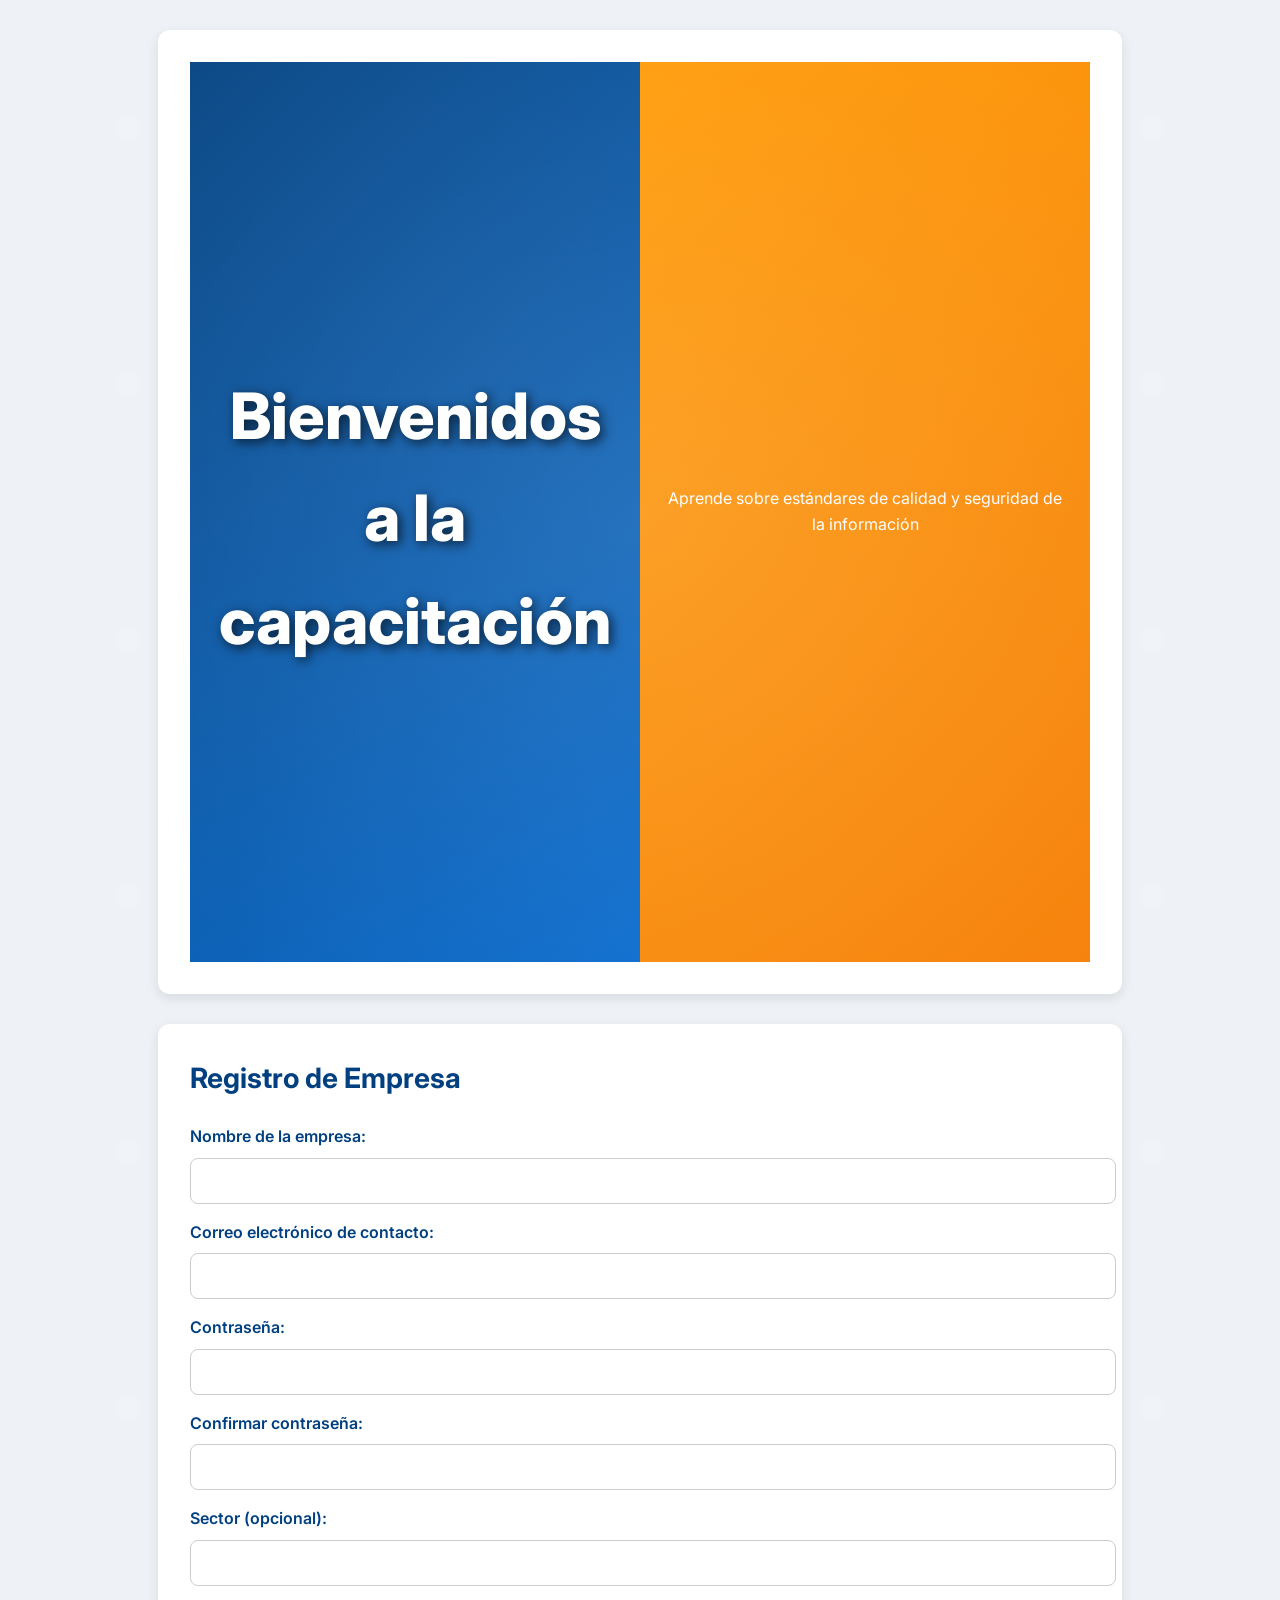
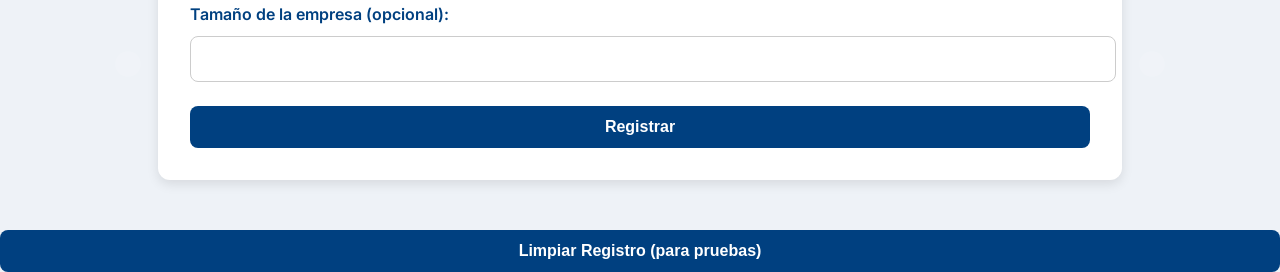
<file: index.html>
<!DOCTYPE html>
<html lang="es">
<head>
    <meta charset="UTF-8">
    <meta name="viewport" content="width=device-width, initial-scale=1.0">
    <title>Página de Inicio - Capacitación ISO 9001</title>
    <link rel="stylesheet" href="styles.css">
</head>
<body>
    <section id="welcome-page">
        <div class="welcome-left">
            <h1>Bienvenidos a la capacitación</h1>
        </div>
        <div class="welcome-right">
            <p>Aprende sobre estándares de calidad y seguridad de la información</p>
        </div>
    </section>

    <section id="registro-empresa">
        <h2>Registro de Empresa</h2>
        <form id="formRegistro">
            <label>Nombre de la empresa:</label>
            <input type="text" id="nombre" required>
            <label>Correo electrónico de contacto:</label>
            <input type="email" id="correo" required>
            <label>Contraseña:</label>
            <input type="password" id="password" required>
            <label>Confirmar contraseña:</label>
            <input type="password" id="confirmPassword" required>
            <label>Sector (opcional):</label>
            <input type="text" id="empresa">
            <label>Tamaño de la empresa (opcional):</label>
            <input type="text" id="rol">
            <button type="submit">Registrar</button>
        </form>

        <div id="registroExitoso" class="seccion-oculta" style="margin-top:15px;">
            <h3>✅ Registro exitoso</h3>
            <p>Bienvenido <span id="usuarioGuardado"></span>. Selecciona el curso:</p>
            <button onclick="iniciarCapacitacion()">ISO 9001</button>
            <button onclick="iniciarISO27001()">ISO 27001</button>
        </div>
    </section>

    <script>
        document.addEventListener('DOMContentLoaded', function() {
            const registro = JSON.parse(localStorage.getItem('registroUsuario'));
            if (registro) {
                document.getElementById("registro-empresa").style.display = "none";
                // Assuming course is not here, perhaps redirect or show message
                alert('Ya estás registrado. Ve a 9001.html para el curso.');
            }
        });

        document.getElementById('formRegistro').addEventListener('submit', function(e) {
            e.preventDefault();
            const nombre = document.getElementById('nombre').value;
            const correo = document.getElementById('correo').value;
            const password = document.getElementById('password').value;
            const confirmPassword = document.getElementById('confirmPassword').value;
            const empresa = document.getElementById('empresa').value;
            const rol = document.getElementById('rol').value;

            if (password !== confirmPassword) {
                alert('Las contraseñas no coinciden.');
                return;
            }

            const registroUsuario = {
                nombre: nombre,
                correo: correo,
                empresa: empresa,
                rol: rol
            };

            localStorage.setItem('registroUsuario', JSON.stringify(registroUsuario));
            document.getElementById('usuarioGuardado').textContent = nombre;
            document.getElementById('formRegistro').style.display = 'none';
            document.getElementById('registroExitoso').style.display = 'block';
        });

        function iniciarCapacitacion() {
            window.location.href = '9001.html';
        }

        function iniciarISO27001() {
            window.location.href = '27001.html';
        }

        function limpiarRegistro() {
            localStorage.removeItem('registroUsuario');
            location.reload();
        }
    </script>

    <button onclick="limpiarRegistro()" style="margin-top:20px;">Limpiar Registro (para pruebas)</button>
</body>
</html>
</file>
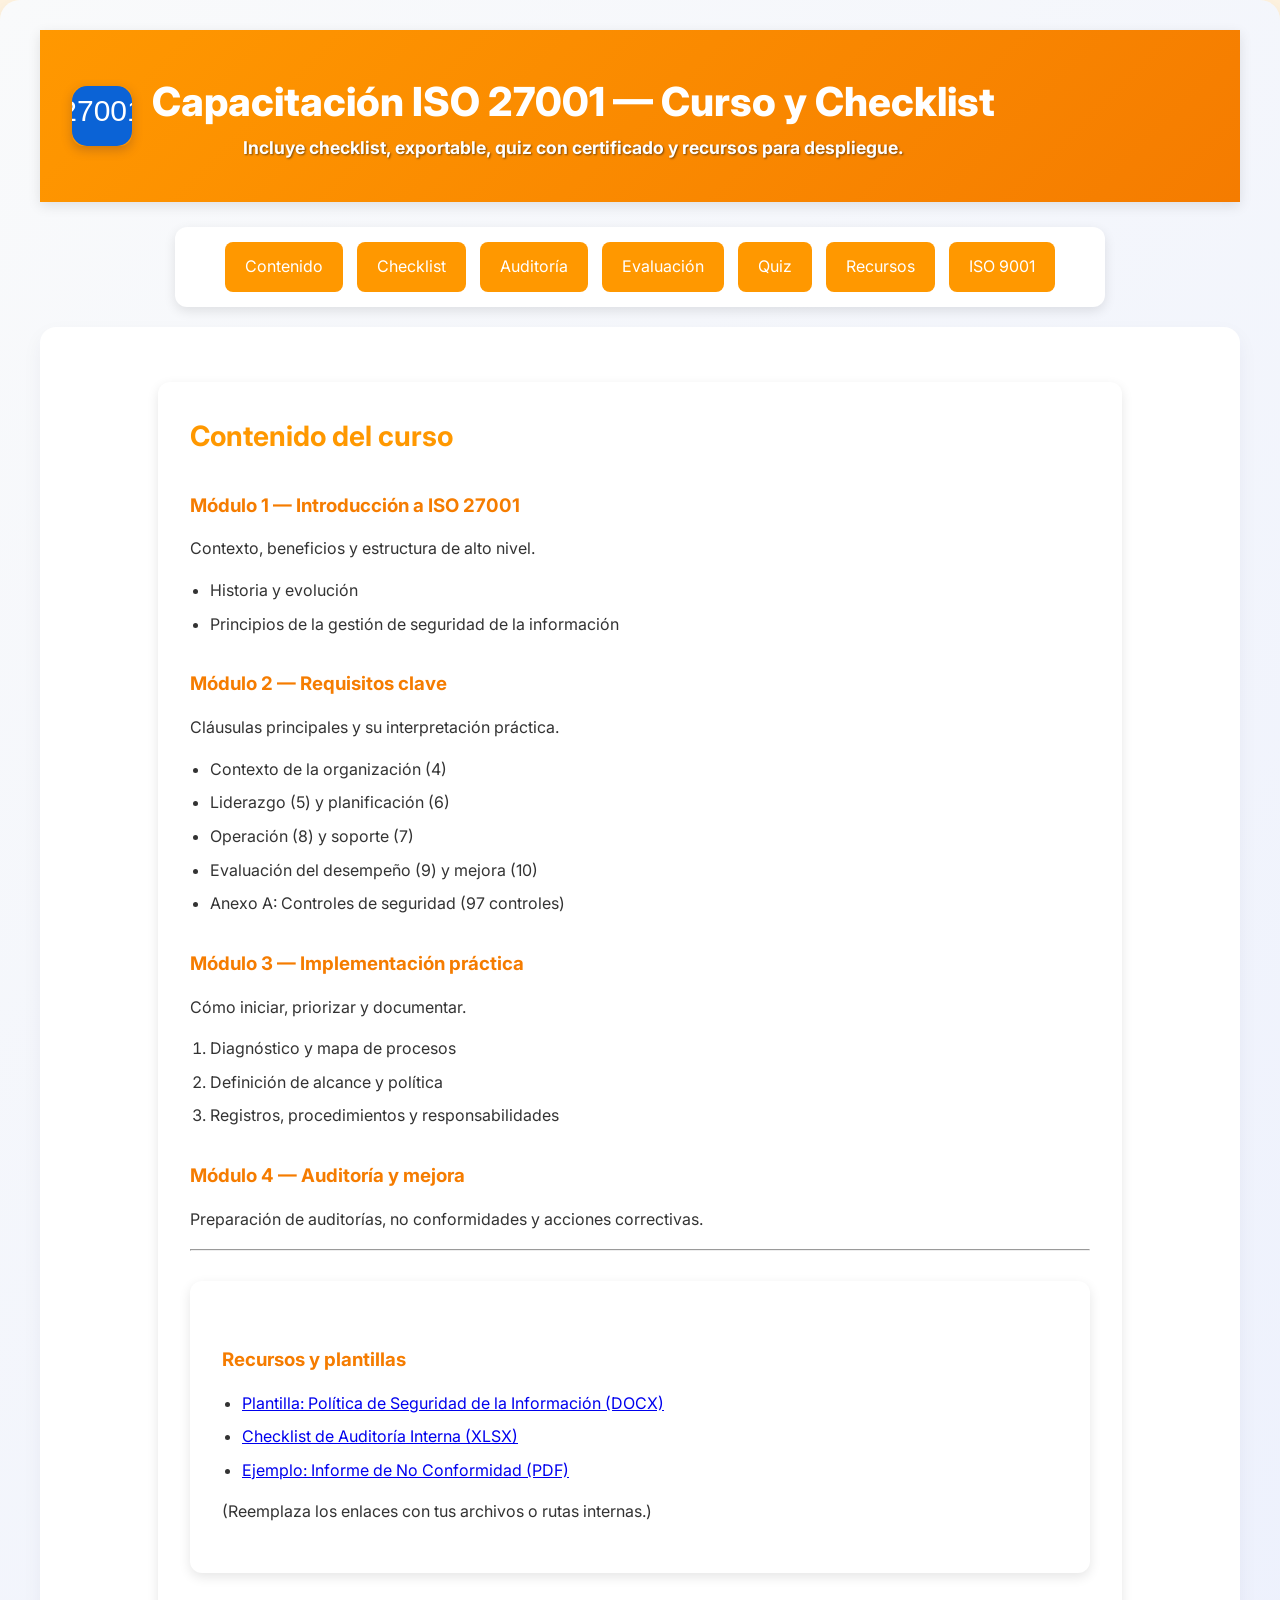
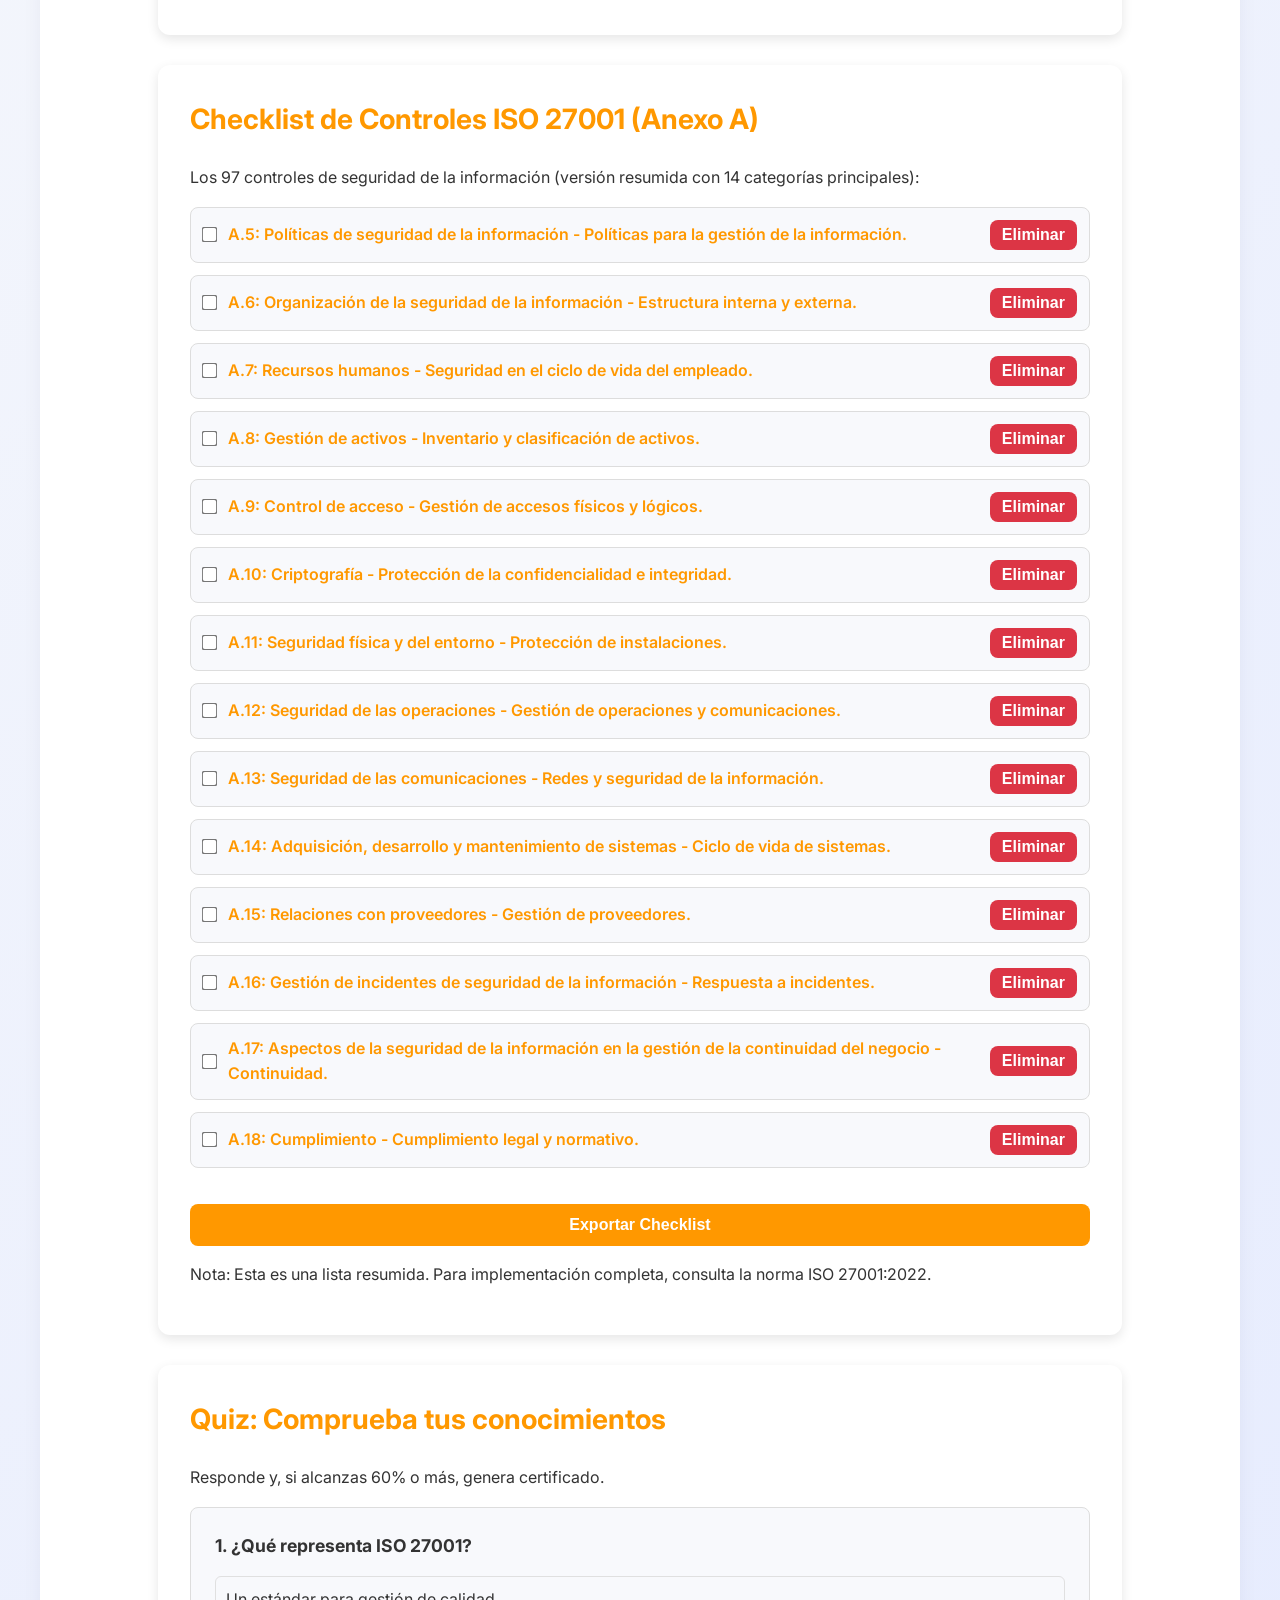
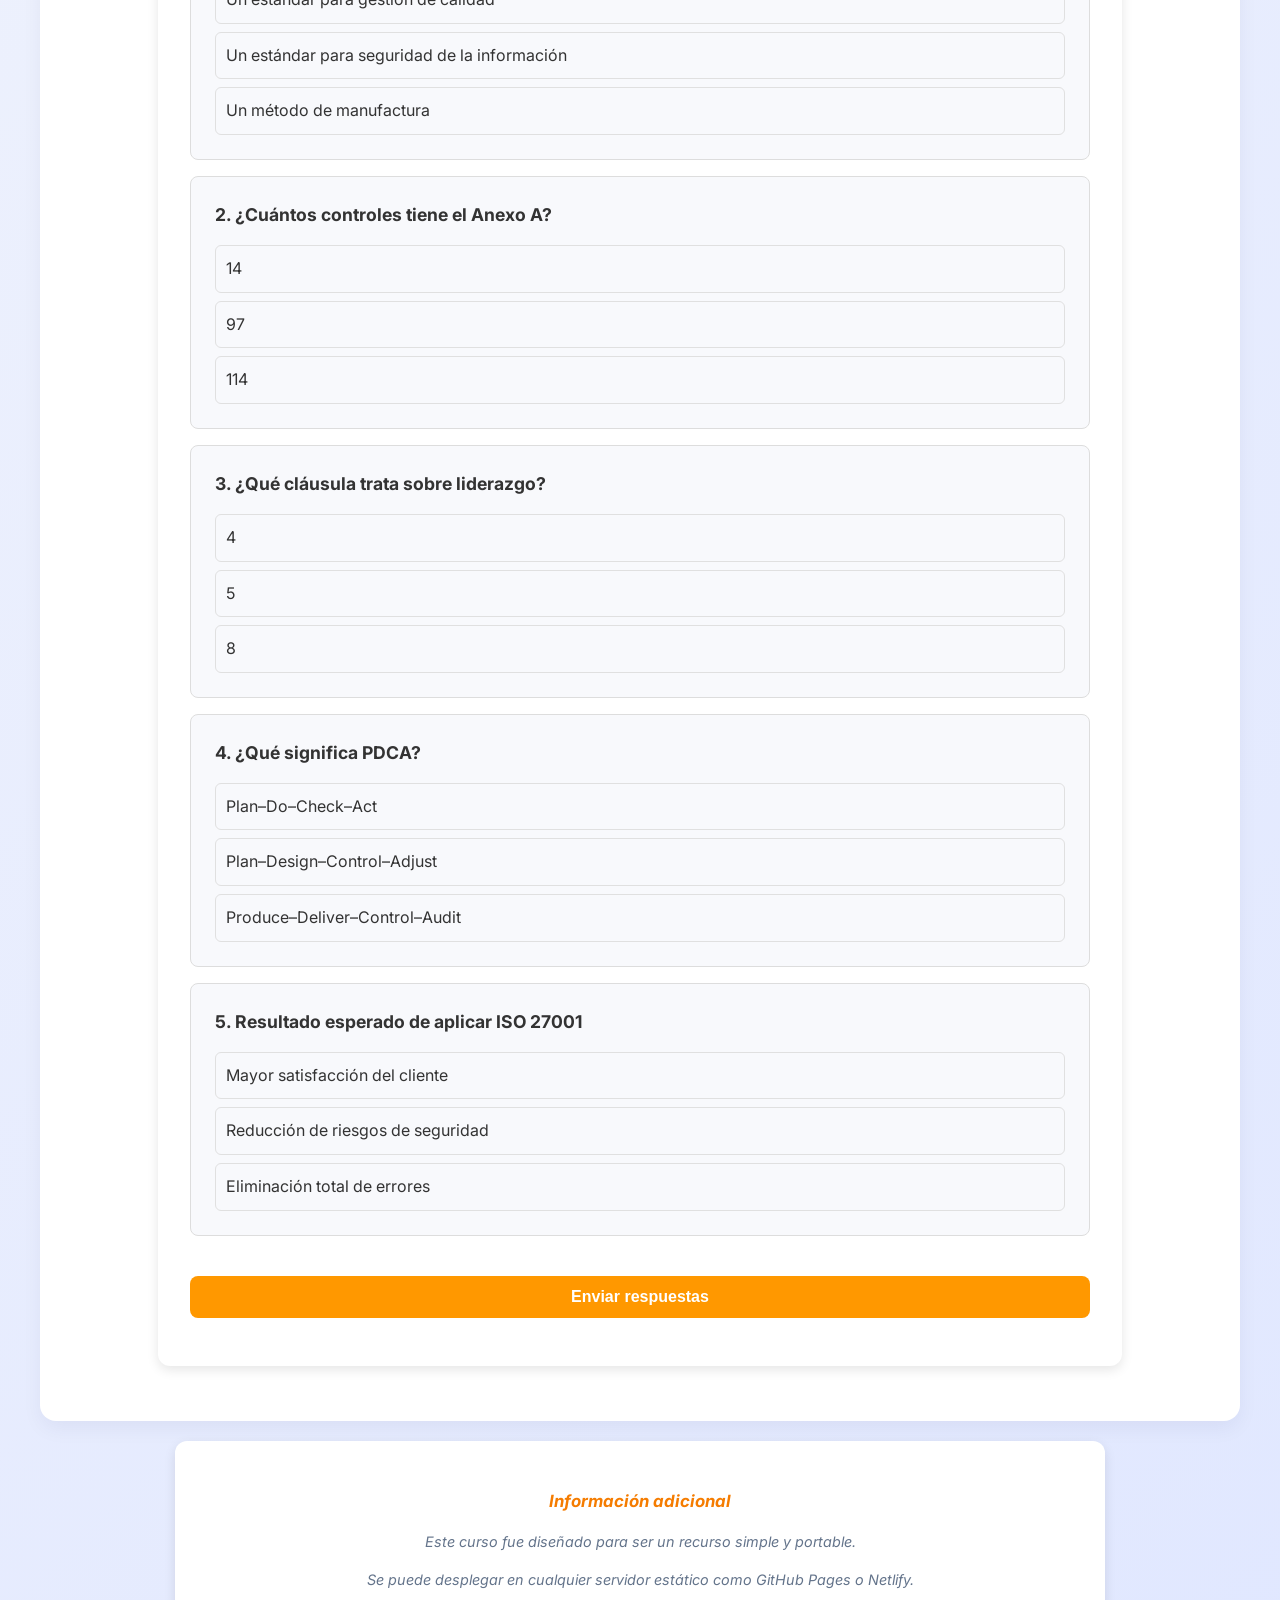
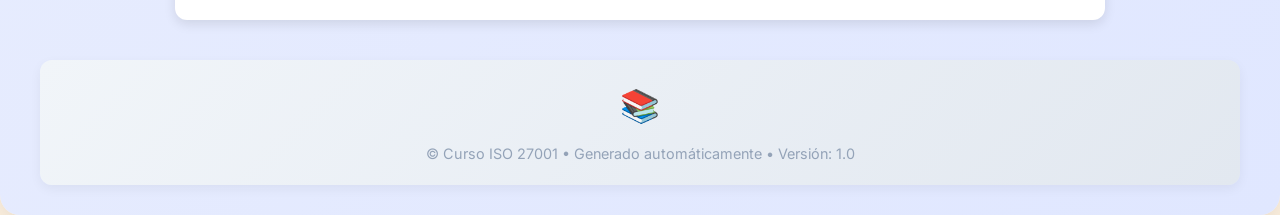
<file: 27001.html>
<!DOCTYPE html>
<html lang="es">
<head>
    <meta charset="UTF-8">
    <meta name="viewport" content="width=device-width,initial-scale=1">
    <title>Capacitación ISO 27001 — Curso y Checklist</title>
    <meta name="description" content="Curso interactivo ISO 27001 con checklist, quiz y recursos para despliegue."/>
    <link rel="stylesheet" href="styles.css">
</head>
<body class="iso27001">

    <div id="cursoCapacitacion">
        <header>
            <img src="data:image/svg+xml,%3Csvg xmlns='http://www.w3.org/2000/svg' width='52' height='52' viewBox='0 0 24 24'%3E%3Crect width='24' height='24' rx='6' fill='%230b63d6'/%3E%3Ctext x='50%25' y='58%25' font-size='12' font-family='Arial' text-anchor='middle' fill='white'%3E27001%3C/text%3E%3C/svg%3E" alt="logo">
            <div>
                <h1>Capacitación ISO 27001 — Curso y Checklist</h1>
                <p>Incluye checklist, exportable, quiz con certificado y recursos para despliegue.</p>
            </div>
        </header>

        <nav style="text-align:center; padding:15px; background:#fff; border-radius:12px; margin:20px auto; max-width:900px; box-shadow:var(--shadow)">
            <a href="#contenido" class="nav-button">Contenido</a>
            <a href="#checklist" class="nav-button">Checklist</a>
            <a href="auditoria.html" class="nav-button">Auditoría</a>
            <a href="evaluacion-auditoria.html" class="nav-button">Evaluación</a>
            <a href="#quiz" class="nav-button">Quiz</a>
            <a href="#recursos" class="nav-button">Recursos</a>
            <a href="9001.html" class="nav-button">ISO 9001</a>
        </nav>

        <main>
            <section id="contenido">
                <h2>Contenido del curso</h2>
                <div id="mod-1">
                    <h3>Módulo 1 — Introducción a ISO 27001</h3>
                    <p>Contexto, beneficios y estructura de alto nivel.</p>
                    <ul>
                        <li>Historia y evolución</li>
                        <li>Principios de la gestión de seguridad de la información</li>
                    </ul>
                </div>
                <div id="mod-2">
                    <h3>Módulo 2 — Requisitos clave</h3>
                    <p>Cláusulas principales y su interpretación práctica.</p>
                    <ul>
                        <li>Contexto de la organización (4)</li>
                        <li>Liderazgo (5) y planificación (6)</li>
                        <li>Operación (8) y soporte (7)</li>
                        <li>Evaluación del desempeño (9) y mejora (10)</li>
                        <li>Anexo A: Controles de seguridad (97 controles)</li>
                    </ul>
                </div>
                <div id="mod-3">
                    <h3>Módulo 3 — Implementación práctica</h3>
                    <p>Cómo iniciar, priorizar y documentar.</p>
                    <ol>
                        <li>Diagnóstico y mapa de procesos</li>
                        <li>Definición de alcance y política</li>
                        <li>Registros, procedimientos y responsabilidades</li>
                    </ol>
                </div>
                <div id="mod-4">
                    <h3>Módulo 4 — Auditoría y mejora</h3>
                    <p>Preparación de auditorías, no conformidades y acciones correctivas.</p>
                </div>
                <hr>
                <section id="recursos">
                    <h3>Recursos y plantillas</h3>
                    <ul>
                        <li><a href="#">Plantilla: Política de Seguridad de la Información (DOCX)</a></li>
                        <li><a href="#">Checklist de Auditoría Interna (XLSX)</a></li>
                        <li><a href="#">Ejemplo: Informe de No Conformidad (PDF)</a></li>
                    </ul>
                    <p>(Reemplaza los enlaces con tus archivos o rutas internas.)</p>
                </section>
            </section>

            <section id="checklist">
                <h2>Checklist de Controles ISO 27001 (Anexo A)</h2>
                <p>Los 97 controles de seguridad de la información (versión resumida con 14 categorías principales):</p>
                <div id="checklist-items">
                    <!-- Checklist items will be rendered here -->
                </div>
                <button onclick="exportChecklist()">Exportar Checklist</button>
                <p>Nota: Esta es una lista resumida. Para implementación completa, consulta la norma ISO 27001:2022.</p>
            </section>

            <section id="quiz">
                <h2>Quiz: Comprueba tus conocimientos</h2>
                <p>Responde y, si alcanzas 60% o más, genera certificado.</p>
                <div id="quiz-area">
                </div>
                <div>
                    <button onclick="submitQuiz()">Enviar respuestas</button>
                    <div id="quiz-result"></div>
                </div>
                <div id="certificate" class="seccion-oculta">
                    <div>
                        <h3>Certificado de participación</h3>
                        <p id="cert-name">Nombre: —</p>
                        <p id="cert-score">Puntaje: —</p>
                        <p>Imprime o guarda esta sección como PDF.</p>
                        <div><button onclick="window.print()">Imprimir / Guardar PDF</button></div>
                    </div>
                </div>
            </section>
        </main>

        <aside style="text-align:center; padding:15px; background:#fff; border-radius:12px; margin:20px auto; max-width:900px; box-shadow:var(--shadow)">
            <h3>Información adicional</h3>
            <p>Este curso fue diseñado para ser un recurso simple y portable.</p>
            <p>Se puede desplegar en cualquier servidor estático como GitHub Pages o Netlify.</p>
        </aside>

        <footer>
            © Curso ISO 27001 • Generado automáticamente • Versión: 1.0
        </footer>
    </div>

    <script>
        // Funciones del quiz
        document.addEventListener('DOMContentLoaded', ()=>{
            renderQuiz();
        });

        const QUIZ = [
            {q:'¿Qué representa ISO 27001?', opts:['Un estándar para gestión de calidad','Un estándar para seguridad de la información','Un método de manufactura'], a:1},
            {q:'¿Cuántos controles tiene el Anexo A?', opts:['14','97','114'], a:1},
            {q:'¿Qué cláusula trata sobre liderazgo?', opts:['4','5','8'], a:1},
            {q:'¿Qué significa PDCA?', opts:['Plan–Do–Check–Act','Plan–Design–Control–Adjust','Produce–Deliver–Control–Audit'], a:0},
            {q:'Resultado esperado de aplicar ISO 27001', opts:['Mayor satisfacción del cliente','Reducción de riesgos de seguridad','Eliminación total de errores'], a:1}
        ];
        function renderQuiz(){
            const area = document.getElementById('quiz-area'); area.innerHTML='';
            QUIZ.forEach((item,i)=>{
                const qdiv = document.createElement('div'); qdiv.classList.add('quiz-question'); qdiv.dataset.index=i;
                const strong = document.createElement('strong'); strong.textContent=(i+1)+'. '+item.q; qdiv.appendChild(strong);
                item.opts.forEach((opt,j)=>{
                    const o = document.createElement('div'); o.textContent=opt; o.onclick=()=>{ selectOption(i,j); renderSelected(i,j); };
                    o.dataset.opt=j; qdiv.appendChild(o);
                });
                area.appendChild(qdiv);
            });
        }

        const selected = Array(QUIZ.length).fill(null);
        function selectOption(qIndex,optIndex){ selected[qIndex]=optIndex; }

        function renderSelected(qIndex,optIndex){
            const q = document.querySelectorAll('.quiz-question')[qIndex];
            q.querySelectorAll('div').forEach((el,i)=> {
                if(i===optIndex) el.classList.add('selected');
                else el.classList.remove('selected');
            });
        }

        function submitQuiz(){
            let unanswered = selected.filter(s=>s===null).length;
            if(unanswered>0){ if(!confirm('No has respondido todas las preguntas. Enviar de todas formas?')) return; }
            let score=0; for(let i=0;i<QUIZ.length;i++){ if(selected[i]===QUIZ[i].a) score++; }
            const percent = Math.round((score/QUIZ.length)*100);
            document.getElementById('quiz-result').textContent = `Obtuviste ${score} de ${QUIZ.length} (${percent}%).`;
            if(percent>=60){
                const registro = JSON.parse(localStorage.getItem('registroUsuario'));
                const name = registro ? registro.nombre : '—';
                document.getElementById('cert-name').textContent = 'Nombre: ' + name;
                document.getElementById('cert-score').textContent = 'Puntaje: ' + percent + '%';
                document.getElementById('certificate').style.display = 'block'; document.getElementById('certificate').scrollIntoView({behavior:'smooth'});
            } else { alert('Puntaje insuficiente para certificado. Repasa los módulos y vuelve a intentar.'); }
        }

        // Checklist data
        const CHECKLIST_ITEMS = [
            {id: 'a5', text: 'A.5: Políticas de seguridad de la información - Políticas para la gestión de la información.', done: false},
            {id: 'a6', text: 'A.6: Organización de la seguridad de la información - Estructura interna y externa.', done: false},
            {id: 'a7', text: 'A.7: Recursos humanos - Seguridad en el ciclo de vida del empleado.', done: false},
            {id: 'a8', text: 'A.8: Gestión de activos - Inventario y clasificación de activos.', done: false},
            {id: 'a9', text: 'A.9: Control de acceso - Gestión de accesos físicos y lógicos.', done: false},
            {id: 'a10', text: 'A.10: Criptografía - Protección de la confidencialidad e integridad.', done: false},
            {id: 'a11', text: 'A.11: Seguridad física y del entorno - Protección de instalaciones.', done: false},
            {id: 'a12', text: 'A.12: Seguridad de las operaciones - Gestión de operaciones y comunicaciones.', done: false},
            {id: 'a13', text: 'A.13: Seguridad de las comunicaciones - Redes y seguridad de la información.', done: false},
            {id: 'a14', text: 'A.14: Adquisición, desarrollo y mantenimiento de sistemas - Ciclo de vida de sistemas.', done: false},
            {id: 'a15', text: 'A.15: Relaciones con proveedores - Gestión de proveedores.', done: false},
            {id: 'a16', text: 'A.16: Gestión de incidentes de seguridad de la información - Respuesta a incidentes.', done: false},
            {id: 'a17', text: 'A.17: Aspectos de la seguridad de la información en la gestión de la continuidad del negocio - Continuidad.', done: false},
            {id: 'a18', text: 'A.18: Cumplimiento - Cumplimiento legal y normativo.', done: false}
        ];

        function loadChecklist(){
            const saved = localStorage.getItem('iso_checklist_v2');
            return saved ? JSON.parse(saved) : CHECKLIST_ITEMS;
        }

        function renderChecklist(){
            const container = document.getElementById('checklist-items');
            const items = loadChecklist();
            container.innerHTML = '';
            items.forEach(item => {
                const div = document.createElement('div');
                div.classList.add('checklist-item');
                div.innerHTML = `
                    <input type="checkbox" id="${item.id}" ${item.done ? 'checked' : ''} onchange="saveChecklistState()">
                    <label for="${item.id}">${item.text}</label>
                    <button onclick="removeItem('${item.id}')">Eliminar</button>
                `;
                container.appendChild(div);
            });
        }

        function saveChecklistState(){
            const items = loadChecklist();
            items.forEach(i=>{ const cb = document.getElementById(i.id); if(cb) i.done = cb.checked; });
            localStorage.setItem('iso_checklist_v2', JSON.stringify(items));
        }

        function removeItem(id){
            const items = loadChecklist().filter(i => i.id !== id);
            localStorage.setItem('iso_checklist_v2', JSON.stringify(items));
            renderChecklist();
        }

        function exportChecklist(){
            const items = loadChecklist();
            let csv = 'ID,Texto,Completado\n';
            items.forEach(item => {
                csv += `${item.id},"${item.text}",${item.done ? 'Sí' : 'No'}\n`;
            });
            const blob = new Blob([csv], {type: 'text/csv'});
            const url = URL.createObjectURL(blob);
            const a = document.createElement('a');
            a.href = url;
            a.download = 'checklist_iso27001.csv';
            a.click();
        }

        document.addEventListener('DOMContentLoaded', ()=>{
            renderQuiz();
            renderChecklist();
        });

        window.addEventListener('beforeunload', saveChecklistState);
    </script>
</body>
</html>
</file>
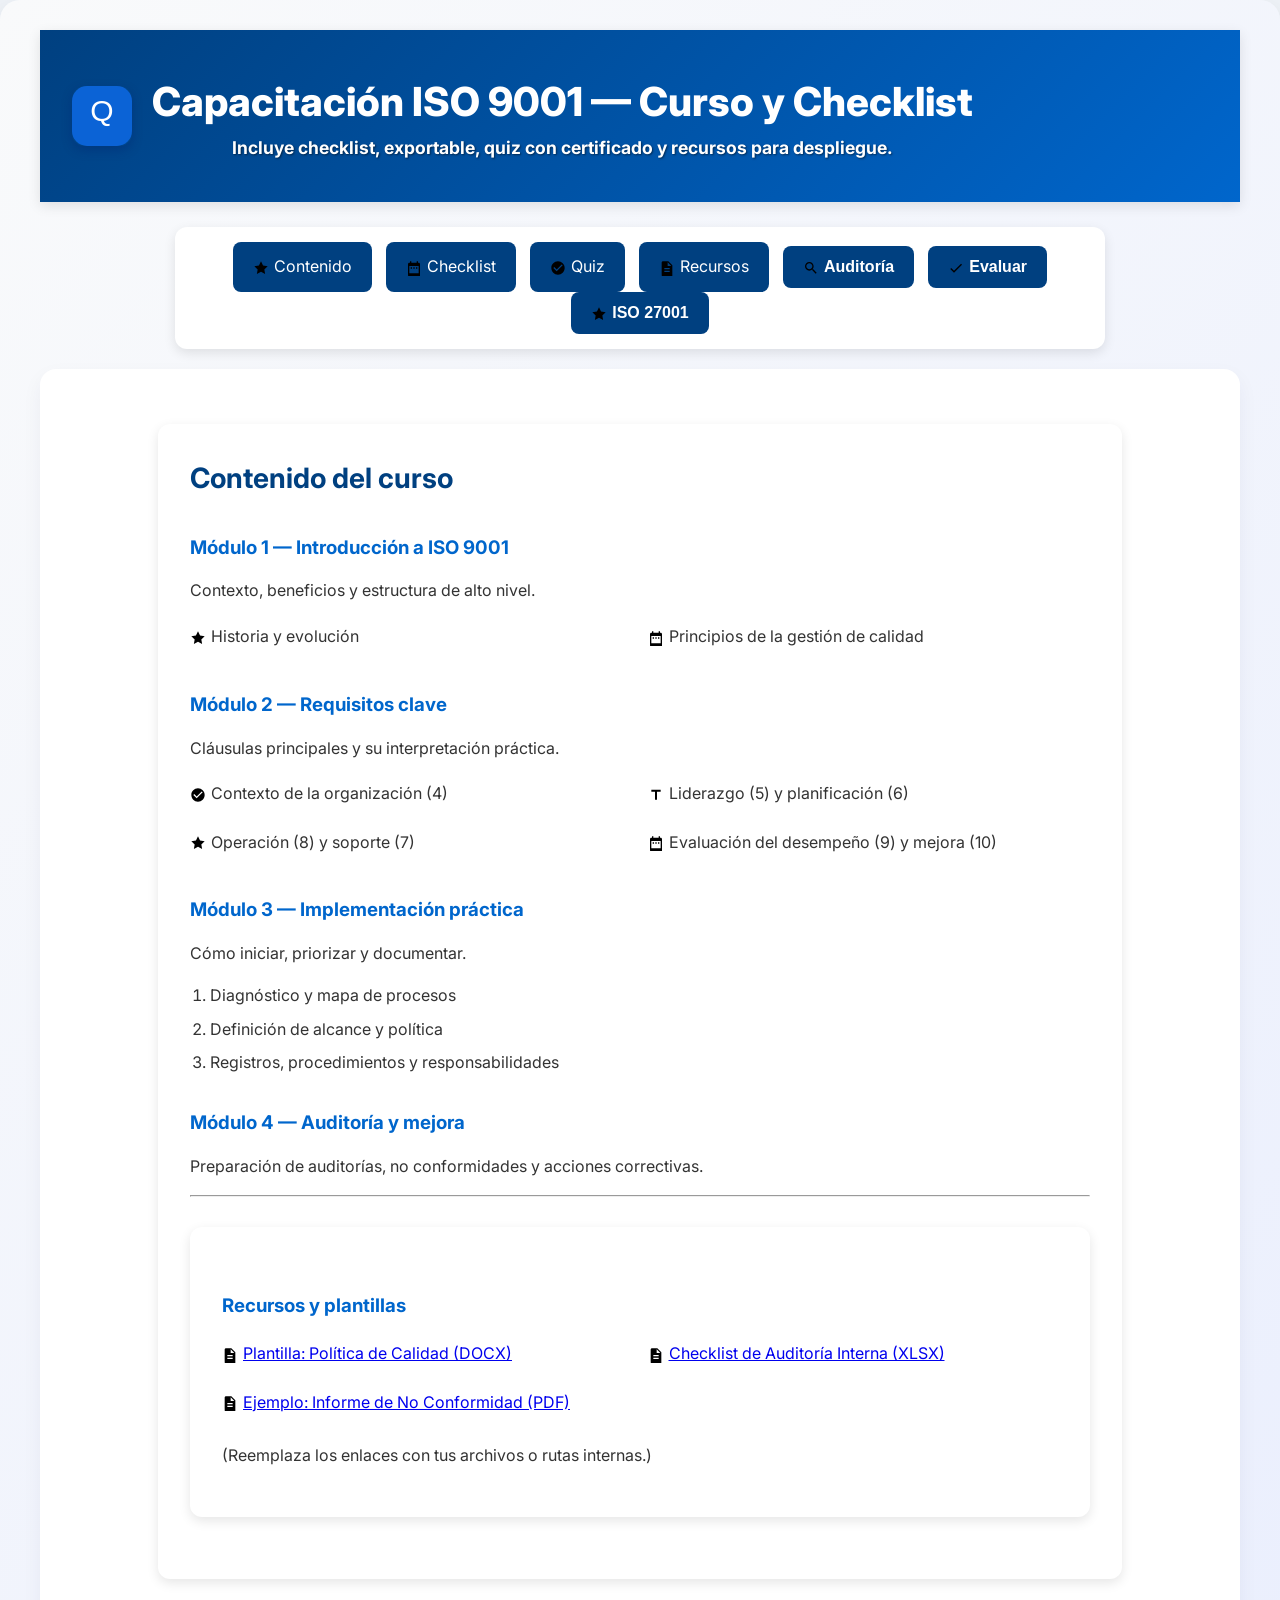
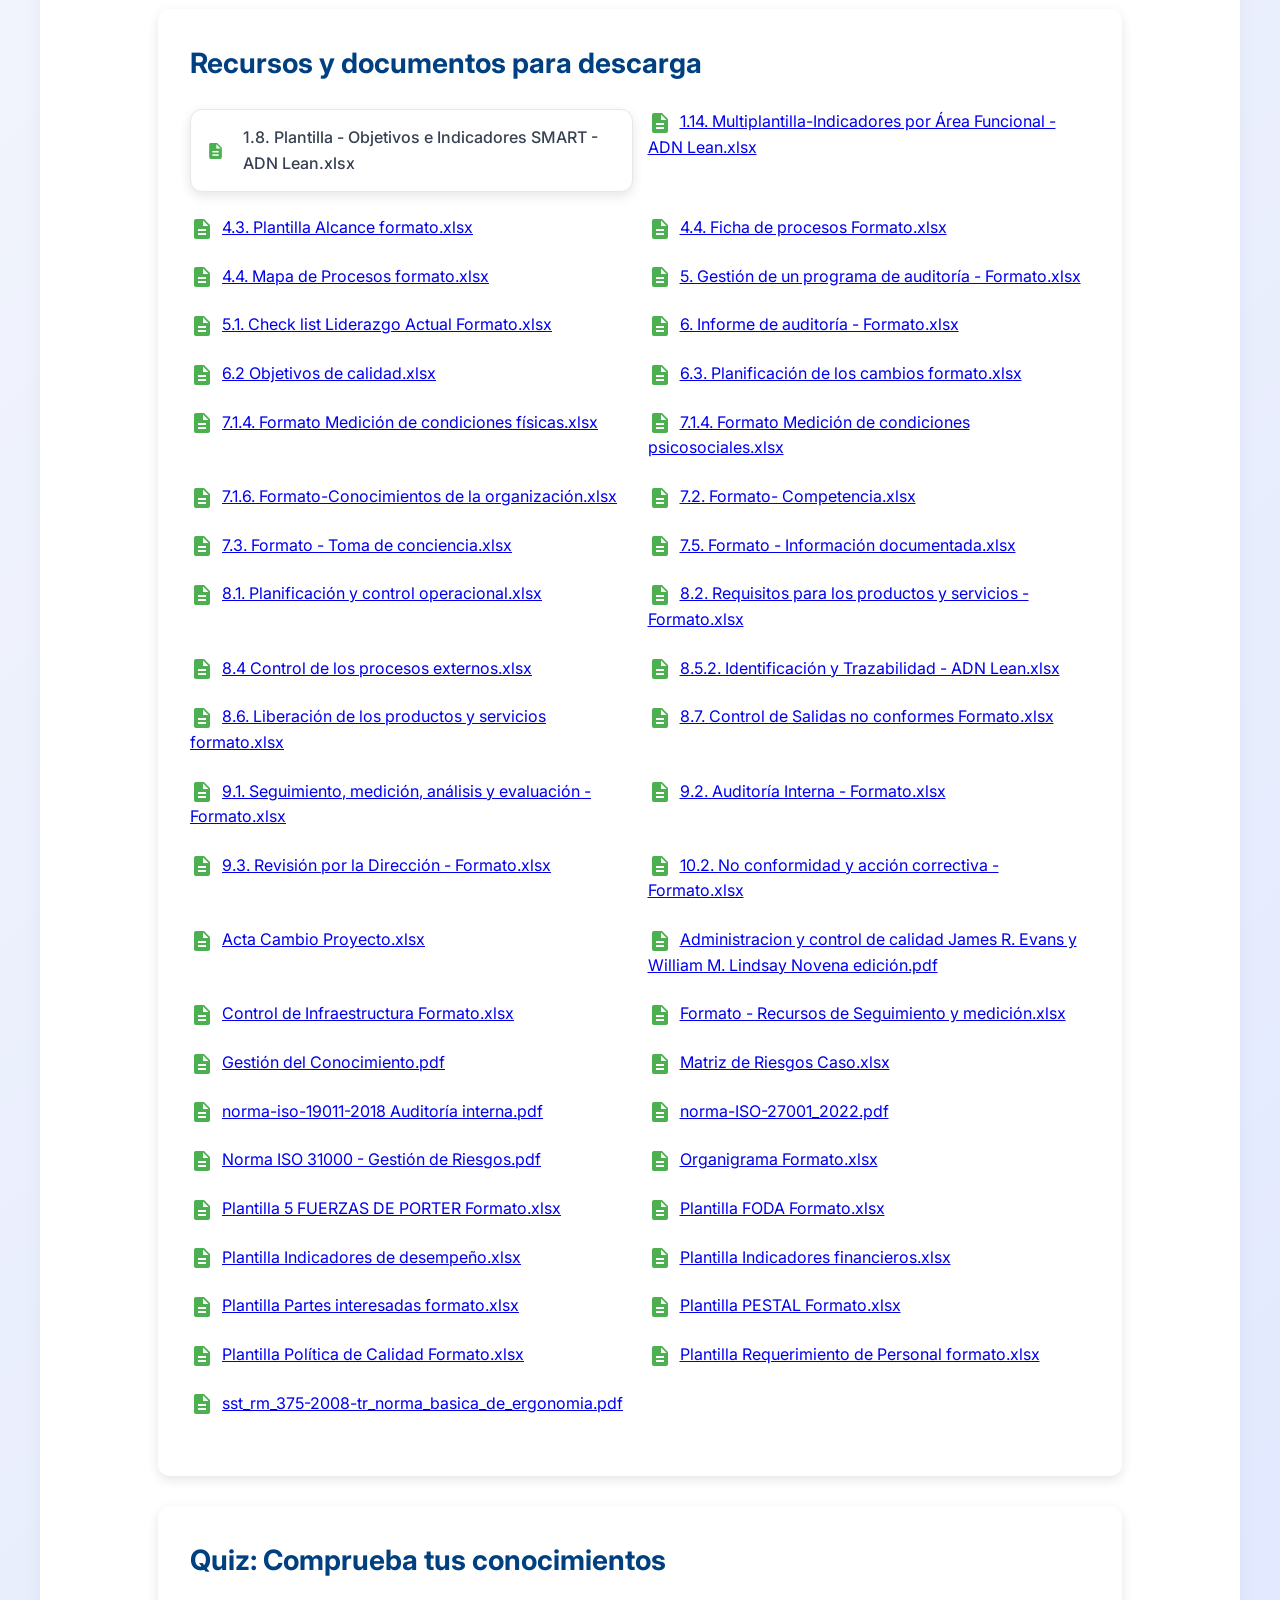
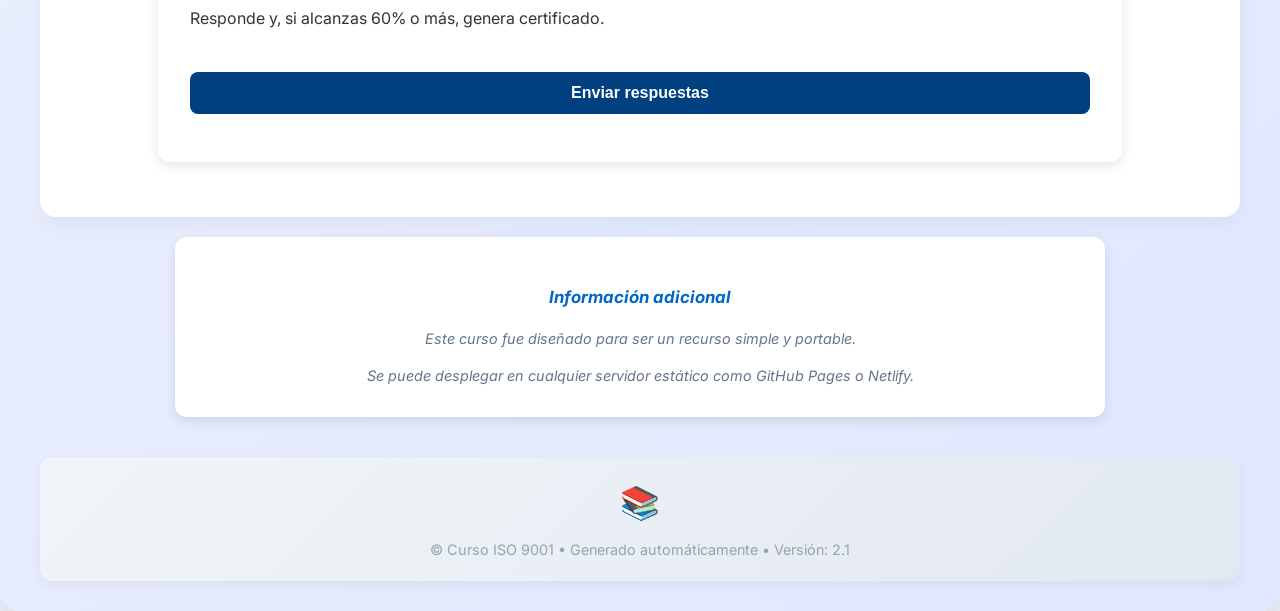
<file: 9001.html>
<!DOCTYPE html>
<html lang="es">
<head>
    <meta charset="UTF-8">
    <meta name="viewport" content="width=device-width, initial-scale=1.0">
    <title>Capacitación ISO 9001</title>
    <link rel="stylesheet" href="styles.css">
</head>
<body>


<div id="cursoCapacitacion">
    <header>
        <img src="data:image/svg+xml,%3Csvg xmlns='http://www.w3.org/2000/svg' width='52' height='52' viewBox='0 0 24 24'%3E%3Crect width='24' height='24' rx='6' fill='%230b63d6'/%3E%3Ctext x='50%25' y='58%25' font-size='12' font-family='Arial' text-anchor='middle' fill='white'%3EQ%3C/text%3E%3C/svg%3E" alt="logo">
        <div>
            <h1>Capacitación ISO 9001 — Curso y Checklist</h1>
            <p>Incluye checklist, exportable, quiz con certificado y recursos para despliegue.</p>
        </div>
    </header>
    
    <nav style="text-align:center; padding:15px; background:#fff; border-radius:12px; margin:20px auto; max-width:900px; box-shadow:var(--shadow)">
        <a href="#contenido" class="nav-button"><svg width="16" height="16" viewBox="0 0 24 24" style="vertical-align:middle;margin-right:5px;"><path d="M12 2l3.09 6.26L22 9.27l-5 4.87 1.18 6.88L12 17.77l-6.18 3.25L7 14.14 2 9.27l6.91-1.01L12 2z"/></svg>Contenido</a>
        <a href="#checklist" class="nav-button"><svg width="16" height="16" viewBox="0 0 24 24" style="vertical-align:middle;margin-right:5px;"><path d="M9 11H7v2h2v-2zm4 0h-2v2h2v-2zm4 0h-2v2h2v-2zm2-7h-1V2h-2v2H8V2H6v2H5c-1.1 0-1.99.9-1.99 2L3 20c0 1.1.89 22 2 22h14c1.1 0 2-.9 2-2V6c0-1.1-.9-2-2-2zm0 16H5V9h14v11z"/></svg>Checklist</a>
        <a href="#quiz" class="nav-button"><svg width="16" height="16" viewBox="0 0 24 24" style="vertical-align:middle;margin-right:5px;"><path d="M12 2C6.48 2 2 6.48 2 12s4.48 10 10 10 10-4.48 10-10S17.52 2 12 2zm-2 15l-5-5 1.41-1.41L10 14.17l7.59-7.59L19 8l-9 9z"/></svg>Quiz</a>
        <a href="#recursos" class="nav-button"><svg width="16" height="16" viewBox="0 0 24 24" style="vertical-align:middle;margin-right:5px;"><path d="M14 2H6c-1.1 0-1.99.9-1.99 2L4 20c0 1.1.89 22 2 22h12c1.1 0 2-.9 2-2V8l-6-6zm2 16H8v-2h8v2zm0-4H8v-2h8v2zm-3-5V3.5L18.5 9H13z"/></svg>Recursos</a>
        <button onclick="window.location.href='auditoria-9001.html'" class="nav-button"><svg width="16" height="16" viewBox="0 0 24 24" style="vertical-align:middle;margin-right:5px;"><path d="M15.5 14h-.79l-.28-.27C15.41 12.59 16 11.11 16 9.5 16 5.91 13.09 3 9.5 3S3 5.91 3 9.5 5.91 16 9.5 16c1.61 0 3.09-.59 4.23-1.57l.27.28v.79l5 4.99L20.49 19l-4.99-5zm-6 0C7.01 14 5 11.99 5 9.5S7.01 5 9.5 5 14 7.01 14 9.5 11.99 14 9.5 14z"/></svg>Auditoría</button>
        <button onclick="evaluar()" class="nav-button"><svg width="16" height="16" viewBox="0 0 24 24" style="vertical-align:middle;margin-right:5px;"><path d="M9 16.17L4.83 12l-1.42 1.41L9 19 21 7l-1.41-1.41z"/></svg>Evaluar</button>
        <button onclick="window.location.href='27001.html'" class="nav-button"><svg width="16" height="16" viewBox="0 0 24 24" style="vertical-align:middle;margin-right:5px;"><path d="M12 2l3.09 6.26L22 9.27l-5 4.87 1.18 6.88L12 17.77l-6.18 3.25L7 14.14 2 9.27l6.91-1.01L12 2z"/></svg>ISO 27001</button>
    </nav>

    <main>
        <section id="contenido">
            <h2>Contenido del curso</h2>
            <div id="mod-1">
                <h3>Módulo 1 — Introducción a ISO 9001</h3>
                <p>Contexto, beneficios y estructura de alto nivel.</p>
                <ul class="document-grid">
                    <li><svg width="16" height="16" viewBox="0 0 24 24" style="vertical-align:middle;margin-right:5px;"><path d="M12 2l3.09 6.26L22 9.27l-5 4.87 1.18 6.88L12 17.77l-6.18 3.25L7 14.14 2 9.27l6.91-1.01L12 2z"/></svg>Historia y evolución</li>
                    <li><svg width="16" height="16" viewBox="0 0 24 24" style="vertical-align:middle;margin-right:5px;"><path d="M9 11H7v2h2v-2zm4 0h-2v2h2v-2zm4 0h-2v2h2v-2zm2-7h-1V2h-2v2H8V2H6v2H5c-1.1 0-1.99.9-1.99 2L3 20c0 1.1.89 22 2 22h14c1.1 0 2-.9 2-2V6c0-1.1-.9-2-2-2zm0 16H5V9h14v11z"/></svg>Principios de la gestión de calidad</li>
                </ul>
            </div>
            <div id="mod-2">
                <h3>Módulo 2 — Requisitos clave</h3>
                <p>Cláusulas principales y su interpretación práctica.</p>
                <ul class="document-grid">
                    <li><svg width="16" height="16" viewBox="0 0 24 24" style="vertical-align:middle;margin-right:5px;"><path d="M12 2C6.48 2 2 6.48 2 12s4.48 10 10 10 10-4.48 10-10S17.52 2 12 2zm-2 15l-5-5 1.41-1.41L10 14.17l7.59-7.59L19 8l-9 9z"/></svg>Contexto de la organización (4)</li>
                    <li><svg width="16" height="16" viewBox="0 0 24 24" style="vertical-align:middle;margin-right:5px;"><path d="M5 4v3h5.5v12h3V7H19V4z"/></svg>Liderazgo (5) y planificación (6)</li>
                    <li><svg width="16" height="16" viewBox="0 0 24 24" style="vertical-align:middle;margin-right:5px;"><path d="M12 2l3.09 6.26L22 9.27l-5 4.87 1.18 6.88L12 17.77l-6.18 3.25L7 14.14 2 9.27l6.91-1.01L12 2z"/></svg>Operación (8) y soporte (7)</li>
                    <li><svg width="16" height="16" viewBox="0 0 24 24" style="vertical-align:middle;margin-right:5px;"><path d="M9 11H7v2h2v-2zm4 0h-2v2h2v-2zm4 0h-2v2h2v-2zm2-7h-1V2h-2v2H8V2H6v2H5c-1.1 0-1.99.9-1.99 2L3 20c0 1.1.89 22 2 22h14c1.1 0 2-.9 2-2V6c0-1.1-.9-2-2-2zm0 16H5V9h14v11z"/></svg>Evaluación del desempeño (9) y mejora (10)</li>
                </ul>
            </div>
            <div id="mod-3">
                <h3>Módulo 3 — Implementación práctica</h3>
                <p>Cómo iniciar, priorizar y documentar.</p>
                <ol>
                    <li>Diagnóstico y mapa de procesos</li>
                    <li>Definición de alcance y política</li>
                    <li>Registros, procedimientos y responsabilidades</li>
                </ol>
            </div>
            <div id="mod-4">
                <h3>Módulo 4 — Auditoría y mejora</h3>
                <p>Preparación de auditorías, no conformidades y acciones correctivas.</p>
            </div>
            <hr>
            <section id="recursos">
                <h3>Recursos y plantillas</h3>
                <ul class="document-grid">
                    <li><svg width="16" height="16" viewBox="0 0 24 24" style="vertical-align:middle;margin-right:5px;"><path d="M14 2H6c-1.1 0-1.99.9-1.99 2L4 20c0 1.1.89 22 2 22h12c1.1 0 2-.9 2-2V8l-6-6zm2 16H8v-2h8v2zm0-4H8v-2h8v2zm-3-5V3.5L18.5 9H13z"/></svg><a href="#">Plantilla: Política de Calidad (DOCX)</a></li>
                    <li><svg width="16" height="16" viewBox="0 0 24 24" style="vertical-align:middle;margin-right:5px;"><path d="M14 2H6c-1.1 0-1.99.9-1.99 2L4 20c0 1.1.89 22 2 22h12c1.1 0 2-.9 2-2V8l-6-6zm2 16H8v-2h8v2zm0-4H8v-2h8v2zm-3-5V3.5L18.5 9H13z"/></svg><a href="#">Checklist de Auditoría Interna (XLSX)</a></li>
                    <li><svg width="16" height="16" viewBox="0 0 24 24" style="vertical-align:middle;margin-right:5px;"><path d="M14 2H6c-1.1 0-1.99.9-1.99 2L4 20c0 1.1.89 22 2 22h12c1.1 0 2-.9 2-2V8l-6-6zm2 16H8v-2h8v2zm0-4H8v-2h8v2zm-3-5V3.5L18.5 9H13z"/></svg><a href="#">Ejemplo: Informe de No Conformidad (PDF)</a></li>
                </ul>
                <p>(Reemplaza los enlaces con tus archivos o rutas internas.)</p>
            </section>
        </section>

        <section id="checklist">
            <h2>Recursos y documentos para descarga</h2>
            <ul class="document-grid">
                <li class="document-item"><a href="documentosiso9001/1.8.+Plantilla+-+Objetivos+e+Indicadores+SMART+-+ADN+Lean.xlsx" download><svg width="24" height="24" viewBox="0 0 24 24" fill="none" xmlns="http://www.w3.org/2000/svg" style="vertical-align:middle;margin-right:8px;"><path d="M14 2H6C4.9 2 4.01 2.9 4.01 4L4 20C4 21.1 4.89 22 5.99 22H18C19.1 22 20 21.1 20 20V8L14 2ZM16 18H8V16H16V18ZM16 14H8V12H16V14ZM13 9V3.5L18.5 9H13Z" fill="#4CAF50"/></svg>1.8. Plantilla - Objetivos e Indicadores SMART - ADN Lean.xlsx</a></li>
                <li><a href="documentosiso9001/1.14.+Multiplantilla-Indicadores+por+Área+Funcional+-+ADN+Lean.xlsx" download><svg width="24" height="24" viewBox="0 0 24 24" fill="none" xmlns="http://www.w3.org/2000/svg" style="vertical-align:middle;margin-right:8px;"><path d="M14 2H6C4.9 2 4.01 2.9 4.01 4L4 20C4 21.1 4.89 22 5.99 22H18C19.1 22 20 21.1 20 20V8L14 2ZM16 18H8V16H16V18ZM16 14H8V12H16V14ZM13 9V3.5L18.5 9H13Z" fill="#4CAF50"/></svg>1.14. Multiplantilla-Indicadores por Área Funcional - ADN Lean.xlsx</a></li>
                <li><a href="documentosiso9001/4.3.+Plantilla+Alcance+formato.xlsx" download><svg width="24" height="24" viewBox="0 0 24 24" fill="none" xmlns="http://www.w3.org/2000/svg" style="vertical-align:middle;margin-right:8px;"><path d="M14 2H6C4.9 2 4.01 2.9 4.01 4L4 20C4 21.1 4.89 22 5.99 22H18C19.1 22 20 21.1 20 20V8L14 2ZM16 18H8V16H16V18ZM16 14H8V12H16V14ZM13 9V3.5L18.5 9H13Z" fill="#4CAF50"/></svg>4.3. Plantilla Alcance formato.xlsx</a></li>
                <li><a href="documentosiso9001/4.4.+Ficha+de+procesos+Formato.xlsx" download><svg width="24" height="24" viewBox="0 0 24 24" fill="none" xmlns="http://www.w3.org/2000/svg" style="vertical-align:middle;margin-right:8px;"><path d="M14 2H6C4.9 2 4.01 2.9 4.01 4L4 20C4 21.1 4.89 22 5.99 22H18C19.1 22 20 21.1 20 20V8L14 2ZM16 18H8V16H16V18ZM16 14H8V12H16V14ZM13 9V3.5L18.5 9H13Z" fill="#4CAF50"/></svg>4.4. Ficha de procesos Formato.xlsx</a></li>
                <li><a href="documentosiso9001/4.4.+Mapa+de+Procesos++formato.xlsx" download><svg width="24" height="24" viewBox="0 0 24 24" fill="none" xmlns="http://www.w3.org/2000/svg" style="vertical-align:middle;margin-right:8px;"><path d="M14 2H6C4.9 2 4.01 2.9 4.01 4L4 20C4 21.1 4.89 22 5.99 22H18C19.1 22 20 21.1 20 20V8L14 2ZM16 18H8V16H16V18ZM16 14H8V12H16V14ZM13 9V3.5L18.5 9H13Z" fill="#4CAF50"/></svg>4.4. Mapa de Procesos  formato.xlsx</a></li>
                <li><a href="documentosiso9001/5.+Gestión+de+un+programa+de+auditoría+-+Formato.xlsx" download><svg width="24" height="24" viewBox="0 0 24 24" fill="none" xmlns="http://www.w3.org/2000/svg" style="vertical-align:middle;margin-right:8px;"><path d="M14 2H6C4.9 2 4.01 2.9 4.01 4L4 20C4 21.1 4.89 22 5.99 22H18C19.1 22 20 21.1 20 20V8L14 2ZM16 18H8V16H16V18ZM16 14H8V12H16V14ZM13 9V3.5L18.5 9H13Z" fill="#4CAF50"/></svg>5. Gestión de un programa de auditoría - Formato.xlsx</a></li>
                <li><a href="documentosiso9001/5.1.+Check+list+Liderazgo+Actual+Formato.xlsx" download><svg width="24" height="24" viewBox="0 0 24 24" fill="none" xmlns="http://www.w3.org/2000/svg" style="vertical-align:middle;margin-right:8px;"><path d="M14 2H6C4.9 2 4.01 2.9 4.01 4L4 20C4 21.1 4.89 22 5.99 22H18C19.1 22 20 21.1 20 20V8L14 2ZM16 18H8V16H16V18ZM16 14H8V12H16V14ZM13 9V3.5L18.5 9H13Z" fill="#4CAF50"/></svg>5.1. Check list Liderazgo Actual Formato.xlsx</a></li>
                <li><a href="documentosiso9001/6.+Informe+de+auditoría+-+Formato.xlsx" download><svg width="24" height="24" viewBox="0 0 24 24" fill="none" xmlns="http://www.w3.org/2000/svg" style="vertical-align:middle;margin-right:8px;"><path d="M14 2H6C4.9 2 4.01 2.9 4.01 4L4 20C4 21.1 4.89 22 5.99 22H18C19.1 22 20 21.1 20 20V8L14 2ZM16 18H8V16H16V18ZM16 14H8V12H16V14ZM13 9V3.5L18.5 9H13Z" fill="#4CAF50"/></svg>6. Informe de auditoría - Formato.xlsx</a></li>
                <li><a href="documentosiso9001/6.2+Objetivos+de+calidad.xlsx" download><svg width="24" height="24" viewBox="0 0 24 24" fill="none" xmlns="http://www.w3.org/2000/svg" style="vertical-align:middle;margin-right:8px;"><path d="M14 2H6C4.9 2 4.01 2.9 4.01 4L4 20C4 21.1 4.89 22 5.99 22H18C19.1 22 20 21.1 20 20V8L14 2ZM16 18H8V16H16V18ZM16 14H8V12H16V14ZM13 9V3.5L18.5 9H13Z" fill="#4CAF50"/></svg>6.2 Objetivos de calidad.xlsx</a></li>
                <li><a href="documentosiso9001/6.3.+Planificación+de+los+cambios+formato.xlsx" download><svg width="24" height="24" viewBox="0 0 24 24" fill="none" xmlns="http://www.w3.org/2000/svg" style="vertical-align:middle;margin-right:8px;"><path d="M14 2H6C4.9 2 4.01 2.9 4.01 4L4 20C4 21.1 4.89 22 5.99 22H18C19.1 22 20 21.1 20 20V8L14 2ZM16 18H8V16H16V18ZM16 14H8V12H16V14ZM13 9V3.5L18.5 9H13Z" fill="#4CAF50"/></svg>6.3. Planificación de los cambios formato.xlsx</a></li>
                <li><a href="documentosiso9001/7.1.4.+Formato+Medición+de+condiciones+físicas.xlsx" download><svg width="24" height="24" viewBox="0 0 24 24" fill="none" xmlns="http://www.w3.org/2000/svg" style="vertical-align:middle;margin-right:8px;"><path d="M14 2H6C4.9 2 4.01 2.9 4.01 4L4 20C4 21.1 4.89 22 5.99 22H18C19.1 22 20 21.1 20 20V8L14 2ZM16 18H8V16H16V18ZM16 14H8V12H16V14ZM13 9V3.5L18.5 9H13Z" fill="#4CAF50"/></svg>7.1.4. Formato Medición de condiciones físicas.xlsx</a></li>
                <li><a href="documentosiso9001/7.1.4.+Formato+Medición+de+condiciones+psicosociales.xlsx" download><svg width="24" height="24" viewBox="0 0 24 24" fill="none" xmlns="http://www.w3.org/2000/svg" style="vertical-align:middle;margin-right:8px;"><path d="M14 2H6C4.9 2 4.01 2.9 4.01 4L4 20C4 21.1 4.89 22 5.99 22H18C19.1 22 20 21.1 20 20V8L14 2ZM16 18H8V16H16V18ZM16 14H8V12H16V14ZM13 9V3.5L18.5 9H13Z" fill="#4CAF50"/></svg>7.1.4. Formato Medición de condiciones psicosociales.xlsx</a></li>
                <li><a href="documentosiso9001/7.1.6.+Formato-Conocimientos+de+la+organización.xlsx" download><svg width="24" height="24" viewBox="0 0 24 24" fill="none" xmlns="http://www.w3.org/2000/svg" style="vertical-align:middle;margin-right:8px;"><path d="M14 2H6C4.9 2 4.01 2.9 4.01 4L4 20C4 21.1 4.89 22 5.99 22H18C19.1 22 20 21.1 20 20V8L14 2ZM16 18H8V16H16V18ZM16 14H8V12H16V14ZM13 9V3.5L18.5 9H13Z" fill="#4CAF50"/></svg>7.1.6. Formato-Conocimientos de la organización.xlsx</a></li>
                <li><a href="documentosiso9001/7.2.+Formato-+Competencia.xlsx" download><svg width="24" height="24" viewBox="0 0 24 24" fill="none" xmlns="http://www.w3.org/2000/svg" style="vertical-align:middle;margin-right:8px;"><path d="M14 2H6C4.9 2 4.01 2.9 4.01 4L4 20C4 21.1 4.89 22 5.99 22H18C19.1 22 20 21.1 20 20V8L14 2ZM16 18H8V16H16V18ZM16 14H8V12H16V14ZM13 9V3.5L18.5 9H13Z" fill="#4CAF50"/></svg>7.2. Formato- Competencia.xlsx</a></li>
                <li><a href="documentosiso9001/7.3.+Formato++-+Toma+de+conciencia.xlsx" download><svg width="24" height="24" viewBox="0 0 24 24" fill="none" xmlns="http://www.w3.org/2000/svg" style="vertical-align:middle;margin-right:8px;"><path d="M14 2H6C4.9 2 4.01 2.9 4.01 4L4 20C4 21.1 4.89 22 5.99 22H18C19.1 22 20 21.1 20 20V8L14 2ZM16 18H8V16H16V18ZM16 14H8V12H16V14ZM13 9V3.5L18.5 9H13Z" fill="#4CAF50"/></svg>7.3. Formato  - Toma de conciencia.xlsx</a></li>
                <li><a href="documentosiso9001/7.5.+Formato+-+Información+documentada.xlsx" download><svg width="24" height="24" viewBox="0 0 24 24" fill="none" xmlns="http://www.w3.org/2000/svg" style="vertical-align:middle;margin-right:8px;"><path d="M14 2H6C4.9 2 4.01 2.9 4.01 4L4 20C4 21.1 4.89 22 5.99 22H18C19.1 22 20 21.1 20 20V8L14 2ZM16 18H8V16H16V18ZM16 14H8V12H16V14ZM13 9V3.5L18.5 9H13Z" fill="#4CAF50"/></svg>7.5. Formato - Información documentada.xlsx</a></li>
                <li><a href="documentosiso9001/8.1.+Planificación+y+control+operacional.xlsx" download><svg width="24" height="24" viewBox="0 0 24 24" fill="none" xmlns="http://www.w3.org/2000/svg" style="vertical-align:middle;margin-right:8px;"><path d="M14 2H6C4.9 2 4.01 2.9 4.01 4L4 20C4 21.1 4.89 22 5.99 22H18C19.1 22 20 21.1 20 20V8L14 2ZM16 18H8V16H16V18ZM16 14H8V12H16V14ZM13 9V3.5L18.5 9H13Z" fill="#4CAF50"/></svg>8.1. Planificación y control operacional.xlsx</a></li>
                <li><a href="documentosiso9001/8.2.+Requisitos+para+los+productos+y+servicios+-+Formato.xlsx" download><svg width="24" height="24" viewBox="0 0 24 24" fill="none" xmlns="http://www.w3.org/2000/svg" style="vertical-align:middle;margin-right:8px;"><path d="M14 2H6C4.9 2 4.01 2.9 4.01 4L4 20C4 21.1 4.89 22 5.99 22H18C19.1 22 20 21.1 20 20V8L14 2ZM16 18H8V16H16V18ZM16 14H8V12H16V14ZM13 9V3.5L18.5 9H13Z" fill="#4CAF50"/></svg>8.2. Requisitos para los productos y servicios - Formato.xlsx</a></li>
                <li><a href="documentosiso9001/8.4+Control+de+los+procesos+externos.xlsx" download><svg width="24" height="24" viewBox="0 0 24 24" fill="none" xmlns="http://www.w3.org/2000/svg" style="vertical-align:middle;margin-right:8px;"><path d="M14 2H6C4.9 2 4.01 2.9 4.01 4L4 20C4 21.1 4.89 22 5.99 22H18C19.1 22 20 21.1 20 20V8L14 2ZM16 18H8V16H16V18ZM16 14H8V12H16V14ZM13 9V3.5L18.5 9H13Z" fill="#4CAF50"/></svg>8.4 Control de los procesos externos.xlsx</a></li>
                <li><a href="documentosiso9001/8.5.2.+Identificación+y+Trazabilidad+-+ADN+Lean.xlsx" download><svg width="24" height="24" viewBox="0 0 24 24" fill="none" xmlns="http://www.w3.org/2000/svg" style="vertical-align:middle;margin-right:8px;"><path d="M14 2H6C4.9 2 4.01 2.9 4.01 4L4 20C4 21.1 4.89 22 5.99 22H18C19.1 22 20 21.1 20 20V8L14 2ZM16 18H8V16H16V18ZM16 14H8V12H16V14ZM13 9V3.5L18.5 9H13Z" fill="#4CAF50"/></svg>8.5.2. Identificación y Trazabilidad - ADN Lean.xlsx</a></li>
                <li><a href="documentosiso9001/8.6.+Liberación+de+los+productos+y+servicios+formato.xlsx" download><svg width="24" height="24" viewBox="0 0 24 24" fill="none" xmlns="http://www.w3.org/2000/svg" style="vertical-align:middle;margin-right:8px;"><path d="M14 2H6C4.9 2 4.01 2.9 4.01 4L4 20C4 21.1 4.89 22 5.99 22H18C19.1 22 20 21.1 20 20V8L14 2ZM16 18H8V16H16V18ZM16 14H8V12H16V14ZM13 9V3.5L18.5 9H13Z" fill="#4CAF50"/></svg>8.6. Liberación de los productos y servicios formato.xlsx</a></li>
                <li><a href="documentosiso9001/8.7.+Control+de+Salidas+no+conformes+Formato.xlsx" download><svg width="24" height="24" viewBox="0 0 24 24" fill="none" xmlns="http://www.w3.org/2000/svg" style="vertical-align:middle;margin-right:8px;"><path d="M14 2H6C4.9 2 4.01 2.9 4.01 4L4 20C4 21.1 4.89 22 5.99 22H18C19.1 22 20 21.1 20 20V8L14 2ZM16 18H8V16H16V18ZM16 14H8V12H16V14ZM13 9V3.5L18.5 9H13Z" fill="#4CAF50"/></svg>8.7. Control de Salidas no conformes Formato.xlsx</a></li>
                <li><a href="documentosiso9001/9.1.+Seguimiento,+medición,+análisis+y+evaluación++-+Formato.xlsx" download><svg width="24" height="24" viewBox="0 0 24 24" fill="none" xmlns="http://www.w3.org/2000/svg" style="vertical-align:middle;margin-right:8px;"><path d="M14 2H6C4.9 2 4.01 2.9 4.01 4L4 20C4 21.1 4.89 22 5.99 22H18C19.1 22 20 21.1 20 20V8L14 2ZM16 18H8V16H16V18ZM16 14H8V12H16V14ZM13 9V3.5L18.5 9H13Z" fill="#4CAF50"/></svg>9.1. Seguimiento, medición, análisis y evaluación  - Formato.xlsx</a></li>
                <li><a href="documentosiso9001/9.2.+Auditoría+Interna+-+Formato.xlsx" download><svg width="24" height="24" viewBox="0 0 24 24" fill="none" xmlns="http://www.w3.org/2000/svg" style="vertical-align:middle;margin-right:8px;"><path d="M14 2H6C4.9 2 4.01 2.9 4.01 4L4 20C4 21.1 4.89 22 5.99 22H18C19.1 22 20 21.1 20 20V8L14 2ZM16 18H8V16H16V18ZM16 14H8V12H16V14ZM13 9V3.5L18.5 9H13Z" fill="#4CAF50"/></svg>9.2. Auditoría Interna - Formato.xlsx</a></li>
                <li><a href="documentosiso9001/9.3.+Revisión+por+la+Dirección+-+Formato.xlsx" download><svg width="24" height="24" viewBox="0 0 24 24" fill="none" xmlns="http://www.w3.org/2000/svg" style="vertical-align:middle;margin-right:8px;"><path d="M14 2H6C4.9 2 4.01 2.9 4.01 4L4 20C4 21.1 4.89 22 5.99 22H18C19.1 22 20 21.1 20 20V8L14 2ZM16 18H8V16H16V18ZM16 14H8V12H16V14ZM13 9V3.5L18.5 9H13Z" fill="#4CAF50"/></svg>9.3. Revisión por la Dirección - Formato.xlsx</a></li>
                <li><a href="documentosiso9001/10.2.+No+conformidad+y+acción+correctiva+-++Formato.xlsx" download><svg width="24" height="24" viewBox="0 0 24 24" fill="none" xmlns="http://www.w3.org/2000/svg" style="vertical-align:middle;margin-right:8px;"><path d="M14 2H6C4.9 2 4.01 2.9 4.01 4L4 20C4 21.1 4.89 22 5.99 22H18C19.1 22 20 21.1 20 20V8L14 2ZM16 18H8V16H16V18ZM16 14H8V12H16V14ZM13 9V3.5L18.5 9H13Z" fill="#4CAF50"/></svg>10.2. No conformidad y acción correctiva -  Formato.xlsx</a></li>
                <li><a href="documentosiso9001/Acta_Cambio_Proyecto.xlsx" download><svg width="24" height="24" viewBox="0 0 24 24" fill="none" xmlns="http://www.w3.org/2000/svg" style="vertical-align:middle;margin-right:8px;"><path d="M14 2H6C4.9 2 4.01 2.9 4.01 4L4 20C4 21.1 4.89 22 5.99 22H18C19.1 22 20 21.1 20 20V8L14 2ZM16 18H8V16H16V18ZM16 14H8V12H16V14ZM13 9V3.5L18.5 9H13Z" fill="#4CAF50"/></svg>Acta Cambio Proyecto.xlsx</a></li>
                <li><a href="documentosiso9001/Administracion+y+control+de+calidad+James+R.+Evans+y+William+M.+Lindsay+Novena+edición.pdf" download><svg width="24" height="24" viewBox="0 0 24 24" fill="none" xmlns="http://www.w3.org/2000/svg" style="vertical-align:middle;margin-right:8px;"><path d="M14 2H6C4.9 2 4.01 2.9 4.01 4L4 20C4 21.1 4.89 22 5.99 22H18C19.1 22 20 21.1 20 20V8L14 2ZM16 18H8V16H16V18ZM16 14H8V12H16V14ZM13 9V3.5L18.5 9H13Z" fill="#4CAF50"/></svg>Administracion y control de calidad James R. Evans y William M. Lindsay Novena edición.pdf</a></li>
                <li><a href="documentosiso9001/Control+de+Infraestructura+Formato.xlsx" download><svg width="24" height="24" viewBox="0 0 24 24" fill="none" xmlns="http://www.w3.org/2000/svg" style="vertical-align:middle;margin-right:8px;"><path d="M14 2H6C4.9 2 4.01 2.9 4.01 4L4 20C4 21.1 4.89 22 5.99 22H18C19.1 22 20 21.1 20 20V8L14 2ZM16 18H8V16H16V18ZM16 14H8V12H16V14ZM13 9V3.5L18.5 9H13Z" fill="#4CAF50"/></svg>Control de Infraestructura Formato.xlsx</a></li>
                <li><a href="documentosiso9001/Formato+-+Recursos+de+Seguimiento+y+medición.xlsx" download><svg width="24" height="24" viewBox="0 0 24 24" fill="none" xmlns="http://www.w3.org/2000/svg" style="vertical-align:middle;margin-right:8px;"><path d="M14 2H6C4.9 2 4.01 2.9 4.01 4L4 20C4 21.1 4.89 22 5.99 22H18C19.1 22 20 21.1 20 20V8L14 2ZM16 18H8V16H16V18ZM16 14H8V12H16V14ZM13 9V3.5L18.5 9H13Z" fill="#4CAF50"/></svg>Formato - Recursos de Seguimiento y medición.xlsx</a></li>
                <li><a href="documentosiso9001/Gestión+del+Conocimiento.pdf" download><svg width="24" height="24" viewBox="0 0 24 24" fill="none" xmlns="http://www.w3.org/2000/svg" style="vertical-align:middle;margin-right:8px;"><path d="M14 2H6C4.9 2 4.01 2.9 4.01 4L4 20C4 21.1 4.89 22 5.99 22H18C19.1 22 20 21.1 20 20V8L14 2ZM16 18H8V16H16V18ZM16 14H8V12H16V14ZM13 9V3.5L18.5 9H13Z" fill="#4CAF50"/></svg>Gestión del Conocimiento.pdf</a></li>
                <li><a href="documentosiso9001/Matriz+de+Riesgos+Caso.xlsx" download><svg width="24" height="24" viewBox="0 0 24 24" fill="none" xmlns="http://www.w3.org/2000/svg" style="vertical-align:middle;margin-right:8px;"><path d="M14 2H6C4.9 2 4.01 2.9 4.01 4L4 20C4 21.1 4.89 22 5.99 22H18C19.1 22 20 21.1 20 20V8L14 2ZM16 18H8V16H16V18ZM16 14H8V12H16V14ZM13 9V3.5L18.5 9H13Z" fill="#4CAF50"/></svg>Matriz de Riesgos Caso.xlsx</a></li>
                <li><a href="documentosiso9001/norma-iso-19011-2018+Auditoría+interna.pdf" download><svg width="24" height="24" viewBox="0 0 24 24" fill="none" xmlns="http://www.w3.org/2000/svg" style="vertical-align:middle;margin-right:8px;"><path d="M14 2H6C4.9 2 4.01 2.9 4.01 4L4 20C4 21.1 4.89 22 5.99 22H18C19.1 22 20 21.1 20 20V8L14 2ZM16 18H8V16H16V18ZM16 14H8V12H16V14ZM13 9V3.5L18.5 9H13Z" fill="#4CAF50"/></svg>norma-iso-19011-2018 Auditoría interna.pdf</a></li>
                <li><a href="documentosiso9001/norma-ISO-27001_2022.pdf" download><svg width="24" height="24" viewBox="0 0 24 24" fill="none" xmlns="http://www.w3.org/2000/svg" style="vertical-align:middle;margin-right:8px;"><path d="M14 2H6C4.9 2 4.01 2.9 4.01 4L4 20C4 21.1 4.89 22 5.99 22H18C19.1 22 20 21.1 20 20V8L14 2ZM16 18H8V16H16V18ZM16 14H8V12H16V14ZM13 9V3.5L18.5 9H13Z" fill="#4CAF50"/></svg>norma-ISO-27001_2022.pdf</a></li>
                <li><a href="documentosiso9001/Norma+ISO+31000+-+Gestión+de+Riesgos.pdf" download><svg width="24" height="24" viewBox="0 0 24 24" fill="none" xmlns="http://www.w3.org/2000/svg" style="vertical-align:middle;margin-right:8px;"><path d="M14 2H6C4.9 2 4.01 2.9 4.01 4L4 20C4 21.1 4.89 22 5.99 22H18C19.1 22 20 21.1 20 20V8L14 2ZM16 18H8V16H16V18ZM16 14H8V12H16V14ZM13 9V3.5L18.5 9H13Z" fill="#4CAF50"/></svg>Norma ISO 31000 - Gestión de Riesgos.pdf</a></li>
                <li><a href="documentosiso9001/Organigrama+Formato.xlsx" download><svg width="24" height="24" viewBox="0 0 24 24" fill="none" xmlns="http://www.w3.org/2000/svg" style="vertical-align:middle;margin-right:8px;"><path d="M14 2H6C4.9 2 4.01 2.9 4.01 4L4 20C4 21.1 4.89 22 5.99 22H18C19.1 22 20 21.1 20 20V8L14 2ZM16 18H8V16H16V18ZM16 14H8V12H16V14ZM13 9V3.5L18.5 9H13Z" fill="#4CAF50"/></svg>Organigrama Formato.xlsx</a></li>
                <li><a href="documentosiso9001/Plantilla+5+FUERZAS+DE+PORTER+Formato.xlsx" download><svg width="24" height="24" viewBox="0 0 24 24" fill="none" xmlns="http://www.w3.org/2000/svg" style="vertical-align:middle;margin-right:8px;"><path d="M14 2H6C4.9 2 4.01 2.9 4.01 4L4 20C4 21.1 4.89 22 5.99 22H18C19.1 22 20 21.1 20 20V8L14 2ZM16 18H8V16H16V18ZM16 14H8V12H16V14ZM13 9V3.5L18.5 9H13Z" fill="#4CAF50"/></svg>Plantilla 5 FUERZAS DE PORTER Formato.xlsx</a></li>
                <li><a href="documentosiso9001/Plantilla+FODA+Formato.xlsx" download><svg width="24" height="24" viewBox="0 0 24 24" fill="none" xmlns="http://www.w3.org/2000/svg" style="vertical-align:middle;margin-right:8px;"><path d="M14 2H6C4.9 2 4.01 2.9 4.01 4L4 20C4 21.1 4.89 22 5.99 22H18C19.1 22 20 21.1 20 20V8L14 2ZM16 18H8V16H16V18ZM16 14H8V12H16V14ZM13 9V3.5L18.5 9H13Z" fill="#4CAF50"/></svg>Plantilla FODA Formato.xlsx</a></li>
                <li><a href="documentosiso9001/Plantilla+Indicadores+de+desempeño.xlsx" download><svg width="24" height="24" viewBox="0 0 24 24" fill="none" xmlns="http://www.w3.org/2000/svg" style="vertical-align:middle;margin-right:8px;"><path d="M14 2H6C4.9 2 4.01 2.9 4.01 4L4 20C4 21.1 4.89 22 5.99 22H18C19.1 22 20 21.1 20 20V8L14 2ZM16 18H8V16H16V18ZM16 14H8V12H16V14ZM13 9V3.5L18.5 9H13Z" fill="#4CAF50"/></svg>Plantilla Indicadores de desempeño.xlsx</a></li>
                <li><a href="documentosiso9001/Plantilla+Indicadores+financieros.xlsx" download><svg width="24" height="24" viewBox="0 0 24 24" fill="none" xmlns="http://www.w3.org/2000/svg" style="vertical-align:middle;margin-right:8px;"><path d="M14 2H6C4.9 2 4.01 2.9 4.01 4L4 20C4 21.1 4.89 22 5.99 22H18C19.1 22 20 21.1 20 20V8L14 2ZM16 18H8V16H16V18ZM16 14H8V12H16V14ZM13 9V3.5L18.5 9H13Z" fill="#4CAF50"/></svg>Plantilla Indicadores financieros.xlsx</a></li>
                <li><a href="documentosiso9001/Plantilla+Partes+interesadas+formato.xlsx" download><svg width="24" height="24" viewBox="0 0 24 24" fill="none" xmlns="http://www.w3.org/2000/svg" style="vertical-align:middle;margin-right:8px;"><path d="M14 2H6C4.9 2 4.01 2.9 4.01 4L4 20C4 21.1 4.89 22 5.99 22H18C19.1 22 20 21.1 20 20V8L14 2ZM16 18H8V16H16V18ZM16 14H8V12H16V14ZM13 9V3.5L18.5 9H13Z" fill="#4CAF50"/></svg>Plantilla Partes interesadas formato.xlsx</a></li>
                <li><a href="documentosiso9001/Plantilla+PESTAL+Formato.xlsx" download><svg width="24" height="24" viewBox="0 0 24 24" fill="none" xmlns="http://www.w3.org/2000/svg" style="vertical-align:middle;margin-right:8px;"><path d="M14 2H6C4.9 2 4.01 2.9 4.01 4L4 20C4 21.1 4.89 22 5.99 22H18C19.1 22 20 21.1 20 20V8L14 2ZM16 18H8V16H16V18ZM16 14H8V12H16V14ZM13 9V3.5L18.5 9H13Z" fill="#4CAF50"/></svg>Plantilla PESTAL Formato.xlsx</a></li>
                <li><a href="documentosiso9001/Plantilla+Política+de+Calidad+Formato.xlsx" download><svg width="24" height="24" viewBox="0 0 24 24" fill="none" xmlns="http://www.w3.org/2000/svg" style="vertical-align:middle;margin-right:8px;"><path d="M14 2H6C4.9 2 4.01 2.9 4.01 4L4 20C4 21.1 4.89 22 5.99 22H18C19.1 22 20 21.1 20 20V8L14 2ZM16 18H8V16H16V18ZM16 14H8V12H16V14ZM13 9V3.5L18.5 9H13Z" fill="#4CAF50"/></svg>Plantilla Política de Calidad Formato.xlsx</a></li>
                <li><a href="documentosiso9001/Plantilla+Requerimiento+de+Personal+formato.xlsx" download><svg width="24" height="24" viewBox="0 0 24 24" fill="none" xmlns="http://www.w3.org/2000/svg" style="vertical-align:middle;margin-right:8px;"><path d="M14 2H6C4.9 2 4.01 2.9 4.01 4L4 20C4 21.1 4.89 22 5.99 22H18C19.1 22 20 21.1 20 20V8L14 2ZM16 18H8V16H16V18ZM16 14H8V12H16V14ZM13 9V3.5L18.5 9H13Z" fill="#4CAF50"/></svg>Plantilla Requerimiento de Personal formato.xlsx</a></li>
                <li><a href="documentosiso9001/sst_rm_375-2008-tr_norma_basica_de_ergonomia.pdf" download><svg width="24" height="24" viewBox="0 0 24 24" fill="none" xmlns="http://www.w3.org/2000/svg" style="vertical-align:middle;margin-right:8px;"><path d="M14 2H6C4.9 2 4.01 2.9 4.01 4L4 20C4 21.1 4.89 22 5.99 22H18C19.1 22 20 21.1 20 20V8L14 2ZM16 18H8V16H16V18ZM16 14H8V12H16V14ZM13 9V3.5L18.5 9H13Z" fill="#4CAF50"/></svg>sst_rm_375-2008-tr_norma_basica_de_ergonomia.pdf</a></li>
            </ul>
        </section>

        <section id="quiz">
            <h2>Quiz: Comprueba tus conocimientos</h2>
            <p>Responde y, si alcanzas 60% o más, genera certificado.</p>
            <div id="quiz-area">
                </div>
            <div>
                <button onclick="submitQuiz()">Enviar respuestas</button>
                <div id="quiz-result"></div>
            </div>
            <div id="certificate" class="seccion-oculta">
                <div>
                    <h3>Certificado de participación</h3>
                    <p id="cert-name">Nombre: —</p>
                    <p id="cert-score">Puntaje: —</p>
                    <p>Imprime o guarda esta sección como PDF.</p>
                    <div><button onclick="window.print()">Imprimir / Guardar PDF</button></div>
                </div>
            </div>
        </section>
    </main>
    
    <aside style="text-align:center; padding:15px; background:#fff; border-radius:12px; margin:20px auto; max-width:900px; box-shadow:var(--shadow)">
        <h3>Información adicional</h3>
        <p>Este curso fue diseñado para ser un recurso simple y portable.</p>
        <p>Se puede desplegar en cualquier servidor estático como GitHub Pages o Netlify.</p>
    </aside>

    <footer>
        © Curso ISO 9001 • Generado automáticamente • Versión: 2.1
    </footer>

    <!-- Modal de Login -->
    <div id="loginModal" class="modal" style="display:none;">
        <div class="modal-content">
            <span class="close" onclick="closeModal()">&times;</span>
            <h2>Iniciar Sesión</h2>
            <form id="loginForm">
                <label>Correo electrónico:</label>
                <input type="email" id="loginCorreo" required>
                <label>Contraseña:</label>
                <input type="password" id="loginPassword" required>
                <button type="submit">Iniciar Sesión</button>
            </form>
        </div>
    </div>
</div>

<script>
    // Funciones del formulario de registro
    document.getElementById("formRegistro").addEventListener("submit", function(e){
        e.preventDefault();
        const password = document.getElementById("password").value;
        const confirmPassword = document.getElementById("confirmPassword").value;
        if(password !== confirmPassword){
            alert("Las contraseñas no coinciden.");
            return;
        }
        const registro = {
            nombre: document.getElementById("nombre").value,
            correo: document.getElementById("correo").value,
            password: password,
            empresa: document.getElementById("empresa").value,
            rol: document.getElementById("rol").value
        };
        localStorage.setItem("registroUsuario", JSON.stringify(registro));
        document.getElementById("usuarioGuardado").textContent = registro.nombre;
        document.getElementById("formRegistro").style.display = "none";
        document.getElementById("registroExitoso").style.display = "block";
    });

    function iniciarCapacitacion(){
        document.getElementById("registro-empresa").style.display = "none";
        document.getElementById("cursoCapacitacion").style.display = "block";
    }

    function showRegistration(){
        document.getElementById("welcome-page").style.display = "none";
        document.getElementById("registro-empresa").style.display = "block";
    }

    // Funciones del quiz
    document.addEventListener('DOMContentLoaded',()=>{
        renderQuiz();
    });

    const QUIZ = [
        {q:'¿Qué representa ISO 9001?', opts:['Un estándar para seguridad de la información','Un estándar para gestión de calidad','Un método de manufactura'], a:1},
        {q:'¿Qué cláusula trata sobre liderazgo?', opts:['4','5','8'], a:1},
        {q:'¿Qué herramienta es útil para analizar causa raíz?', opts:['Diagrama de Ishikawa','Matriz BCG','Análisis PEST'], a:0},
        {q:'¿Qué significa PDCA?', opts:['Plan–Do–Check–Act','Plan–Design–Control–Adjust','Produce–Deliver–Control–Audit'], a:0},
        {q:'Resultado esperado de aplicar ISO 9001', opts:['Mayor satisfacción del cliente','Eliminación total de errores','Menor rotación de personal siempre'], a:0}
    ];
    function renderQuiz(){
        const area = document.getElementById('quiz-area'); area.innerHTML='';
        QUIZ.forEach((item,i)=>{
            const qdiv = document.createElement('div'); qdiv.classList.add('quiz-question'); qdiv.dataset.index=i;
            const strong = document.createElement('strong'); strong.textContent=(i+1)+'. '+item.q; qdiv.appendChild(strong);
            item.opts.forEach((opt,j)=>{
                const o = document.createElement('div'); o.textContent=opt; o.onclick=()=>{ selectOption(i,j); renderSelected(i,j); };
                o.dataset.opt=j; qdiv.appendChild(o);
            });
            area.appendChild(qdiv);
        });
    }
    
    const selected = Array(QUIZ.length).fill(null);
    function selectOption(qIndex,optIndex){ selected[qIndex]=optIndex; }
    
    function renderSelected(qIndex,optIndex){ 
        const q = document.querySelectorAll('.quiz-question')[qIndex]; 
        q.querySelectorAll('div').forEach((el,i)=> { 
            if(i===optIndex) el.classList.add('selected'); 
            else el.classList.remove('selected'); 
        }); 
    }

    function submitQuiz(){
        let unanswered = selected.filter(s=>s===null).length;
        if(unanswered>0){ if(!confirm('No has respondido todas las preguntas. Enviar de todas formas?')) return; }
        let score=0; for(let i=0;i<QUIZ.length;i++){ if(selected[i]===QUIZ[i].a) score++; }
        const percent = Math.round((score/QUIZ.length)*100);
        document.getElementById('quiz-result').textContent = `Obtuviste ${score} de ${QUIZ.length} (${percent}%).`;
        if(percent>=60){
            const registro = JSON.parse(localStorage.getItem('registroUsuario'));
            const name = registro ? registro.nombre : '—';
            document.getElementById('cert-name').textContent = 'Nombre: ' + name;
            document.getElementById('cert-score').textContent = 'Puntaje: ' + percent + '%';
            document.getElementById('certificate').style.display = 'block'; document.getElementById('certificate').scrollIntoView({behavior:'smooth'});
        } else { alert('Puntaje insuficiente para certificado. Repasa los módulos y vuelve a intentar.'); }
    }
    
    function saveChecklistState(){
        const items = loadChecklist();
        items.forEach(i=>{ const cb = document.getElementById(i.id); if(cb) i.done = cb.checked; });
        localStorage.setItem('iso_checklist_v2', JSON.stringify(items));
    }
    window.addEventListener('beforeunload', saveChecklistState);
    function exportVisible(){ exportChecklist(); }

    function evaluar() {
        window.location.href = 'evaluacion-auditoria-9001.html';
    }

    function closeModal() {
        document.getElementById('loginModal').style.display = 'none';
    }

    document.getElementById('loginForm').addEventListener('submit', function(e) {
        e.preventDefault();
        const registro = JSON.parse(localStorage.getItem('registroUsuario'));
        const correo = document.getElementById('loginCorreo').value;
        const password = document.getElementById('loginPassword').value;
        if (correo === registro.correo && password === registro.password) {
            window.location.href = 'evaluacion-auditoria-9001.html';
        } else {
            alert('Correo o contraseña incorrectos.');
        }
    });

    // Cerrar modal al hacer clic fuera
    window.onclick = function(event) {
        const modal = document.getElementById('loginModal');
        if (event.target == modal) {
            modal.style.display = 'none';
        }
    }
</script>
</body>
</html>
</file>
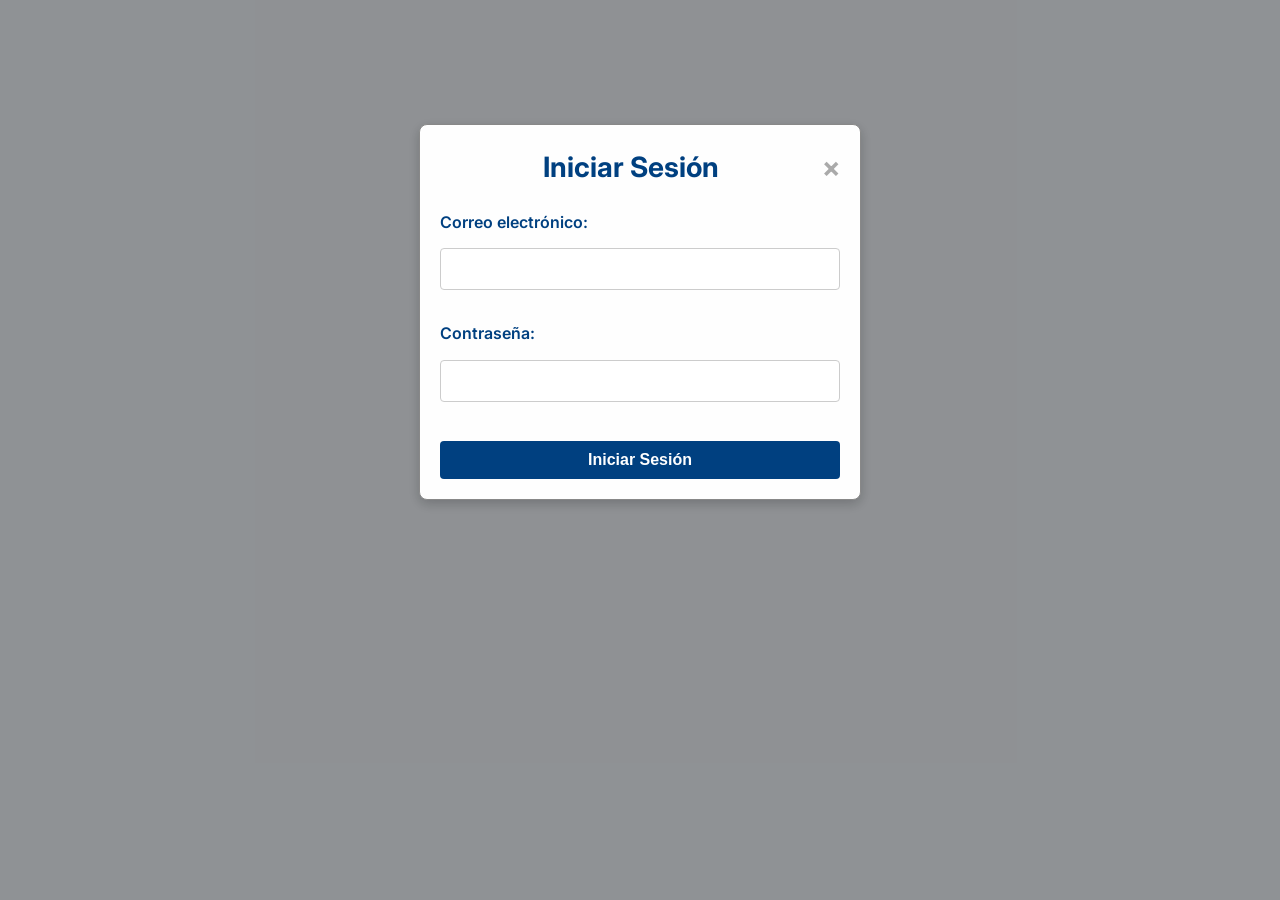
<file: evaluacion-auditoria-9001.html>
<!DOCTYPE html>
<html lang="es">
<head>
    <meta charset="UTF-8">
    <meta name="viewport" content="width=device-width,initial-scale=1">
    <title>Evaluación de Auditoría ISO 9001</title>
    <link rel="stylesheet" href="styles.css">
</head>
<body>
    <!-- Modal de Login -->
    <div id="loginModal" class="modal" style="display:block;">
        <div class="modal-content">
            <span class="close" onclick="closeModal()">&times;</span>
            <h2>Iniciar Sesión</h2>
            <form id="loginForm">
                <label>Correo electrónico:</label>
                <input type="email" id="loginCorreo" required>
                <label>Contraseña:</label>
                <input type="password" id="loginPassword" required>
                <button type="submit">Iniciar Sesión</button>
            </form>
        </div>
    </div>

    <div id="cursoCapacitacion" style="display:none;">
        <header>
            <img src="data:image/svg+xml,%3Csvg xmlns='http://www.w3.org/2000/svg' width='52' height='52' viewBox='0 0 24 24'%3E%3Crect width='24' height='24' rx='6' fill='%230b63d6'/%3E%3Ctext x='50%25' y='58%25' font-size='12' font-family='Arial' text-anchor='middle' fill='white'%3EQ%3C/text%3E%3C/svg%3E" alt="logo">
            <div>
                <h1>Evaluación de Auditoría ISO 9001</h1>
                <p>Herramientas para evaluar y mejorar auditorías.</p>
            </div>
        </header>

        <main>
            <section>
                <h2>Documentos de Evaluación de Auditoría ISO 9001</h2>
                <p>Recursos para la evaluación y mejora de procesos de auditoría según ISO 9001.</p>
                <ul>
                    <li><a href="documentosiso9001/9.3.+Revisión+por+la+Dirección+-+Formato.xlsx" download>Revisión por la Dirección</a></li>
                    <li><a href="documentosiso9001/10.2.+No+conformidad+y+acción+correctiva+-++Formato.xlsx" download>No conformidad y acción correctiva</a></li>
                    <li><a href="documentosiso9001/9.1.+Seguimiento,+medición,+análisis+y+evaluación++-+Formato.xlsx" download>Seguimiento, medición, análisis y evaluación</a></li>
                </ul>
                <button onclick="exportChecklistEvaluation()">Descargar Checklist de Evaluación</button>
            </section>

            <section id="uploaded-files-evaluation">
                <h2>Archivos Subidos para Evaluación</h2>
                <p>Aquí se muestran los archivos subidos en la sección de auditoría para su evaluación.</p>
                <div id="uploaded-files-list"></div>
            </section>
        </main>

        <footer>
            © Evaluación de Auditoría ISO 9001 • Recursos disponibles
        </footer>
    </div>

    <script>
        function closeModal() {
            document.getElementById('loginModal').style.display = 'none';
        }

        document.getElementById('loginForm').addEventListener('submit', function(e) {
            e.preventDefault();
            const correo = document.getElementById('loginCorreo').value;
            const password = document.getElementById('loginPassword').value;
            if (correo === 'evaluar@gmail.com' && password === '12345678') {
                document.getElementById('loginModal').style.display = 'none';
                document.getElementById('cursoCapacitacion').style.display = 'block';
                loadUploadedFilesForEvaluation();
            } else {
                alert('Correo o contraseña incorrectos.');
            }
        });

        // Cerrar modal al hacer clic fuera
        window.onclick = function(event) {
            const modal = document.getElementById('loginModal');
            if (event.target == modal) {
                modal.style.display = 'none';
            }
        }

        document.addEventListener('DOMContentLoaded', function() {
            // No cargar archivos hasta que se inicie sesión
        });

        const expectedDocuments = [
            'Gestión de un programa de auditoría',
            'Informe de auditoría',
            'Auditoría Interna',
            'Checklist Liderazgo'
        ];

        function loadUploadedFilesForEvaluation() {
            const uploadedFiles = JSON.parse(localStorage.getItem('uploadedFiles')) || [];
            const uploadedFilesList = document.getElementById('uploaded-files-list');

            uploadedFilesList.innerHTML = '<ul class="uploaded-files-evaluation-list"></ul>';
            const ul = uploadedFilesList.querySelector('ul');

            expectedDocuments.forEach(documentName => {
                const uploadedFile = uploadedFiles.find(file => file.documentName === documentName);
                const li = document.createElement('li');
                li.className = 'uploaded-file-item';

                if (uploadedFile) {
                    li.innerHTML = `
                        <div class="file-info">
                            <strong>${documentName}</strong> - ${uploadedFile.fileName} (${(uploadedFile.fileSize / 1024).toFixed(2)} KB)
                            <button onclick="downloadFile('${uploadedFile.dataURL}', '${uploadedFile.fileName}')" style="margin-left: 10px; background: none; border: none; color: #0b63d6; cursor: pointer; text-decoration: underline;">Descargar</button>
                        </div>
                        <div class="evaluation-checklist">
                            <label><input type="radio" name="evaluation-${documentName.replace(/\s+/g, '-')}" value="aplica" onchange="saveEvaluation('${documentName}', 'aplica')"> Aplica</label>
                            <label><input type="radio" name="evaluation-${documentName.replace(/\s+/g, '-')}" value="no-aplica" onchange="saveEvaluation('${documentName}', 'no-aplica')"> No aplica</label>
                        </div>
                    `;
                } else {
                    li.innerHTML = `
                        <div class="file-info">
                            <strong>${documentName}</strong> - El usuario no subió el archivo
                        </div>
                        <div class="evaluation-checklist">
                            <label><input type="radio" name="evaluation-${documentName.replace(/\s+/g, '-')}" value="aplica" onchange="saveEvaluation('${documentName}', 'aplica')"> Aplica</label>
                            <label><input type="radio" name="evaluation-${documentName.replace(/\s+/g, '-')}" value="no-aplica" onchange="saveEvaluation('${documentName}', 'no-aplica')"> No aplica</label>
                        </div>
                    `;
                }
                ul.appendChild(li);
            });

            // Load saved evaluations
            loadSavedEvaluations();
        }

        function saveEvaluation(documentName, value) {
            let evaluations = JSON.parse(localStorage.getItem('fileEvaluations')) || {};
            evaluations[documentName] = value;
            localStorage.setItem('fileEvaluations', JSON.stringify(evaluations));

            // Update label colors
            updateLabelColors(documentName, value);
        }

        function loadSavedEvaluations() {
            const evaluations = JSON.parse(localStorage.getItem('fileEvaluations')) || {};
            Object.keys(evaluations).forEach(documentName => {
                const radio = document.querySelector(`input[name="evaluation-${documentName.replace(/\s+/g, '-')}"][value="${evaluations[documentName]}"]`);
                if (radio) {
                    radio.checked = true;
                    updateLabelColors(documentName, evaluations[documentName]);
                }
            });
        }

        function updateLabelColors(documentName, value) {
            const labels = document.querySelectorAll(`input[name="evaluation-${documentName.replace(/\s+/g, '-')}"]`);
            const item = document.querySelector(`input[name="evaluation-${documentName.replace(/\s+/g, '-')}"]`).closest('.uploaded-file-item');
            item.classList.remove('aplica', 'no-aplica');
            if (value) {
                item.classList.add(value);
            }
            labels.forEach(label => {
                const parentLabel = label.parentElement;
                parentLabel.classList.remove('aplica', 'no-aplica');
                if (label.checked) {
                    parentLabel.classList.add(value);
                }
            });
        }

        function downloadFile(dataURL, fileName) {
            const byteString = atob(dataURL.split(',')[1]);
            const mimeString = dataURL.split(',')[0].split(':')[1].split(';')[0];
            const ab = new ArrayBuffer(byteString.length);
            const ia = new Uint8Array(ab);
            for (let i = 0; i < byteString.length; i++) {
                ia[i] = byteString.charCodeAt(i);
            }
            const blob = new Blob([ab], {type: mimeString});
            const url = URL.createObjectURL(blob);
            const link = document.createElement('a');
            link.href = url;
            link.download = fileName;
            document.body.appendChild(link);
            link.click();
            document.body.removeChild(link);
            URL.revokeObjectURL(url);
        }

        function exportChecklistEvaluation() {
            const evaluations = JSON.parse(localStorage.getItem('fileEvaluations')) || {};
            let csv = 'Documento,Evaluación\n';
            expectedDocuments.forEach(doc => {
                const evalValue = evaluations[doc] || 'No evaluado';
                csv += `"${doc}","${evalValue}"\n`;
            });
            const blob = new Blob([csv], {type: 'text/csv'});
            const url = URL.createObjectURL(blob);
            const a = document.createElement('a');
            a.href = url;
            a.download = 'checklist-evaluacion-auditoria.csv';
            a.click();
            URL.revokeObjectURL(url);
        }
    </script>
</body>
</html>
</file>
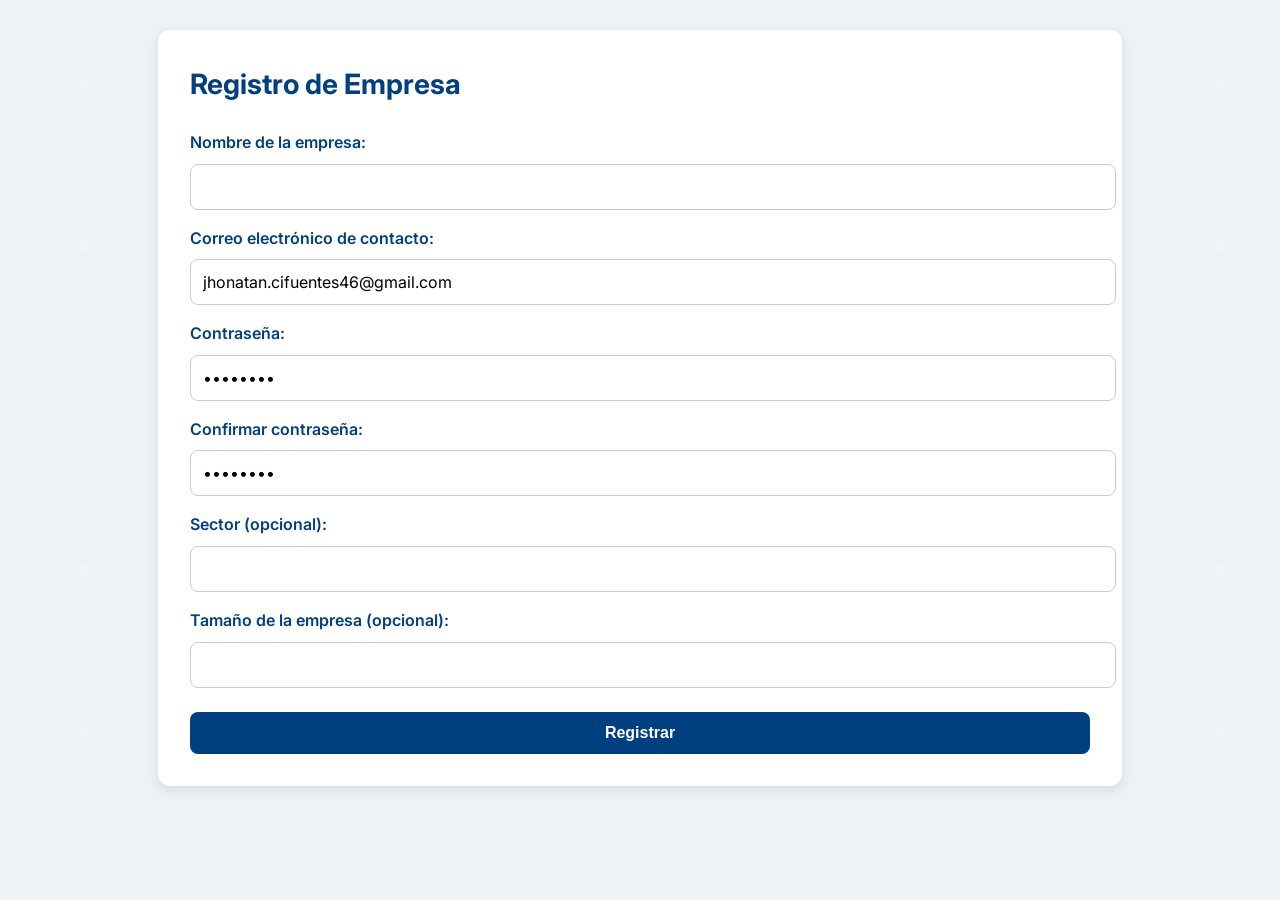
<file: registro.html>
<!DOCTYPE html>
<html lang="es">
<head>
    <meta charset="UTF-8">
    <meta name="viewport" content="width=device-width,initial-scale=1">
    <title>Registro de Empresa - Capacitación ISO 9001</title>
    <meta name="description" content="Registro de empresa para la capacitación ISO 9001."/>
    <link rel="stylesheet" href="styles.css">
</head>
<body>
    <section id="registro-empresa">
        <h2>Registro de Empresa</h2>
        <form id="formRegistro">
            <label>Nombre de la empresa:</label>
            <input type="text" id="nombre" required>
            <label>Correo electrónico de contacto:</label>
            <input type="email" id="correo" value="jhonatan.cifuentes46@gmail.com" required>
            <label>Contraseña:</label>
            <input type="password" id="password" value="12345678" required>
            <label>Confirmar contraseña:</label>
            <input type="password" id="confirmPassword" value="12345678" required>
            <label>Sector (opcional):</label>
            <input type="text" id="empresa">
            <label>Tamaño de la empresa (opcional):</label>
            <input type="text" id="rol">
            <button type="submit">Registrar</button>
        </form>

        <div id="registroExitoso" class="seccion-oculta" style="margin-top:15px;">
            <h3>✅ Registro exitoso</h3>
            <p>Bienvenido <span id="usuarioGuardado"></span> al curso de Capacitación ISO 9001.</p>
            <button onclick="iniciarCapacitacion()">Iniciar capacitación</button>
        </div>
    </section>

    <script>
        // Funciones del formulario de registro
        document.getElementById("formRegistro").addEventListener("submit", function(e){
            e.preventDefault();
            const password = document.getElementById("password").value;
            const confirmPassword = document.getElementById("confirmPassword").value;
            if(password !== confirmPassword){
                alert("Las contraseñas no coinciden.");
                return;
            }
            const registro = {
                nombre: document.getElementById("nombre").value,
                correo: document.getElementById("correo").value,
                password: password,
                empresa: document.getElementById("empresa").value,
                rol: document.getElementById("rol").value
            };
            localStorage.setItem("registroUsuario", JSON.stringify(registro));
            document.getElementById("usuarioGuardado").textContent = registro.nombre;
            document.getElementById("formRegistro").style.display = "none";
            document.getElementById("registroExitoso").style.display = "block";
        });

        function iniciarCapacitacion(){
            window.location.href = "index.html";
        }
    </script>
</body>
</html>
</file>
<file: styles.css>
@import url('https://fonts.googleapis.com/css2?family=Inter:wght@400;600;700&display=swap');

/* Variables y estilos generales */
:root {
  --bg-color: #eef2f7;
  --header-bg: #004080;
  --header-text: #ffffff;
  --card-bg: #ffffff;
  --primary-color: #004080;
  --secondary-color: #0066cc;
  --text-color: #333;
  --muted-color: #6b7280;
  --shadow: 0 4px 12px rgba(0,0,0,0.1);
}

.iso27001 {
  --bg-color: #fff3e0;
  --header-bg: #ff9800;
  --primary-color: #ff9800;
  --secondary-color: #f57c00;
}

body {
  font-family: 'Inter', 'Segoe UI', Arial, sans-serif;
  margin: 0;
  background: var(--bg-color) url('data:image/svg+xml,<svg xmlns="http://www.w3.org/2000/svg" viewBox="0 0 100 100"><defs><pattern id="pattern" x="0" y="0" width="20" height="20" patternUnits="userSpaceOnUse"><circle cx="10" cy="10" r="1" fill="%23ffffff" opacity="0.1"/></pattern></defs><rect width="100" height="100" fill="url(%23pattern)"/></svg>');
  color: var(--text-color);
  line-height: 1.6;
}

/* Estructura principal */
header {
  background: linear-gradient(135deg, var(--header-bg), var(--secondary-color));
  color: var(--header-text);
  padding: 2.5rem 2rem;
  text-align: center;
  box-shadow: var(--shadow);
}

header h1 {
  margin: 0 0 0.5rem 0;
  font-size: 2rem;
}

header p {
  margin: 0;
  font-size: 1rem;
  color: white;
  font-weight: bold;
  text-shadow: 1px 1px 2px rgba(0,0,0,0.5);
}

section {
  margin: 30px auto;
  padding: 2rem;
  max-width: 900px;
  border-radius: 12px;
  background: var(--card-bg);
  box-shadow: var(--shadow);
  opacity: 0;
  transform: translateY(20px);
  animation: fadeIn 0.8s forwards;
  transition: transform 0.3s ease, box-shadow 0.3s ease;
}

section:hover {
  transform: translateY(18px);
  box-shadow: 0 6px 15px rgba(0,0,0,0.15);
}

@keyframes fadeIn {
  to {
    opacity: 1;
    transform: translateY(0);
  }
}

h2 {
  color: var(--primary-color);
  margin-top: 0;
  font-size: 1.75rem;
}

h3 {
  color: var(--secondary-color);
  margin-top: 2rem;
  margin-bottom: 1rem;
}

/* Formulario y botones */
label {
  display: block;
  margin-top: 1rem;
  font-weight: 600;
  color: var(--primary-color);
}

input, textarea {
  width: 100%;
  padding: 12px;
  margin-top: 0.5rem;
  border-radius: 8px;
  border: 1px solid #ccc;
  font-size: 1rem;
  font-family: inherit;
}

button {
  width: 100%;
  padding: 12px;
  margin-top: 1.5rem;
  border-radius: 8px;
  border: none;
  font-size: 1rem;
  font-weight: 600;
  background: var(--primary-color);
  color: var(--header-text);
  cursor: pointer;
  transition: background-color 0.3s ease;
}

button:hover {
  background: var(--secondary-color);
}

#registroExitoso button {
  margin-top: 1rem;
}

/* Secciones ocultas */
#registro-empresa, #cursoCapacitacion {
  display: block; /* Estos estilos se controlan con JS */
}

.seccion-oculta {
  display: none;
}

/* Lista y checklist */
ul, ol {
  padding-left: 20px;
}

li {
  margin-bottom: 0.5rem;
}

.checklist-item {
  display: flex;
  align-items: center;
  gap: 12px;
  background: #f8f9fc;
  padding: 12px;
  border: 1px solid #ddd;
  border-radius: 8px;
  margin-bottom: 0.75rem;
  transition: background-color 0.3s ease;
}

.checklist-item input[type="checkbox"] {
  width: auto;
  margin: 0;
  transform: scale(1.2);
}

.checklist-item label {
  flex-grow: 1;
  margin: 0;
  cursor: pointer;
}

.checklist-item button {
  width: auto;
  padding: 6px 12px;
  margin: 0;
  background-color: #dc3545;
  transition: background-color 0.3s ease;
}

.checklist-item button:hover {
  background-color: #c82333;
}

/* Quiz */
.quiz-question {
  background: #f8f9fc;
  padding: 1.5rem;
  border-radius: 8px;
  border: 1px solid #ddd;
  margin-bottom: 1rem;
}

.quiz-question strong {
  display: block;
  margin-bottom: 1rem;
  font-size: 1.1rem;
}

.quiz-question div {
  padding: 10px;
  border-radius: 6px;
  border: 1px solid #e0e0e0;
  margin-top: 0.5rem;
  cursor: pointer;
  transition: background-color 0.3s ease, border-color 0.3s ease;
}

.quiz-question div:hover {
  background-color: #eef2f7;
}

.quiz-question div.selected {
  background-color: #d4edda;
  border-color: #28a745;
  font-weight: 600;
}

#quiz-result {
  margin-top: 1rem;
  font-weight: 600;
}

/* Certificado */
#certificate {
  text-align: center;
  padding: 2rem;
  background-color: #f7f9fc;
  border: 2px dashed var(--primary-color);
}
#certificate h3 {
  margin-top: 0;
  color: var(--primary-color);
}

/* Estilos para la sección de documentos de descarga */
.documento-descarga {
  display: flex;
  align-items: center;
  gap: 12px;
  background: #f8f9fc;
  padding: 16px;
  border: 1px solid #ddd;
  border-radius: 12px;
  margin-bottom: 1rem;
  transition: background-color 0.3s ease, transform 0.2s ease, box-shadow 0.3s ease;
  text-decoration: none;
  color: var(--text-color);
}

.documento-descarga:hover {
  background-color: #eef2f7;
  transform: translateY(-2px);
  box-shadow: 0 4px 12px rgba(0,0,0,0.1);
}

.documento-descarga .icono-excel {
  width: 32px;
  height: 32px;
  flex-shrink: 0;
}

.documento-descarga .texto {
  flex-grow: 1;
  font-weight: 500;
}

/* Welcome page styles */
#welcome-page {
  display: flex;
  height: 100vh;
  position: relative;
  overflow: hidden;
}

.welcome-left {
  flex: 1;
  display: flex;
  justify-content: center;
  align-items: center;
  background: linear-gradient(135deg, #004080, #0066cc);
  color: white;
  text-align: center;
  padding: 40px 20px;
  box-sizing: border-box;
}

.welcome-right {
  flex: 1;
  display: flex;
  justify-content: center;
  align-items: center;
  background: linear-gradient(135deg, #ff9800, #f57c00);
  color: white;
  text-align: center;
  padding: 40px 20px;
  box-sizing: border-box;
}

#welcome-page::before {
  content: "";
  position: absolute;
  top: -50%;
  left: -50%;
  width: 200%;
  height: 200%;
  background: radial-gradient(circle at center, rgba(255,255,255,0.15), transparent 70%);
  animation: pulseGlow 6s ease-in-out infinite;
  z-index: 0;
}

@keyframes pulseGlow {
  0%, 100% { transform: scale(1) translate(0, 0); opacity: 0.6; }
  50% { transform: scale(1.2) translate(10%, 10%); opacity: 0.3; }
}

#welcome-page h1 {
  font-size: 4rem;
  color: white;
  margin-bottom: 2.5rem;
  font-weight: 800;
  text-shadow: 3px 3px 12px rgba(0,0,0,0.7);
  position: relative;
  z-index: 1;
}

#welcome-page button {
  width: auto;
  padding: 20px 50px;
  font-size: 1.6rem;
  background-color: #002244;
  border: none;
  border-radius: 16px;
  color: white;
  cursor: pointer;
  box-shadow: 0 8px 20px rgba(0,0,0,0.4);
  transition: background-color 0.3s ease, transform 0.3s ease, box-shadow 0.3s ease;
  position: relative;
  z-index: 1;
}

#welcome-page button:hover {
  background-color: #f57c00;
  transform: translateY(-5px) scale(1.05);
  box-shadow: 0 12px 28px rgba(0,0,0,0.6);
}

/* Enlaces de navegación */
.nav-button {
  width:auto;
  margin:0 5px;
  background: var(--primary-color);
  color:white;
  text-decoration:none;
  padding:12px 20px;
  border-radius:8px;
  transition: background-color 0.3s, transform 0.2s;
  display: inline-block;
}

.nav-button:hover {
  background: var(--secondary-color);
  transform: translateY(-2px);
}

/* Certificado */
#certificate {
  transition: transform 0.5s ease-in-out;
  animation: bounceIn 1s forwards;
}

@keyframes bounceIn {
  0% { transform: scale(0.3); opacity: 0; }
  50% { transform: scale(1.1); }
  100% { transform: scale(1); opacity: 1; }
}

/* Quiz */
.quiz-question div.selected {
  animation: popIn 0.3s forwards;
}

@keyframes popIn {
  0% { transform: scale(0.9); opacity: 0; }
  100% { transform: scale(1); opacity: 1; }
}

/* Diseño para la parte blanca principal */
#cursoCapacitacion {
  background: linear-gradient(135deg, #f9fafb, #e0e7ff);
  border-radius: 20px;
  padding: 30px 40px;
  box-shadow: 0 12px 30px rgba(0, 0, 50, 0.1);
  transition: box-shadow 0.3s ease;
}

#cursoCapacitacion:hover {
  box-shadow: 0 20px 40px rgba(0, 0, 80, 0.15);
}

#cursoCapacitacion header {
  display: flex;
  align-items: center;
  gap: 20px;
  margin-bottom: 25px;
  background: linear-gradient(135deg, var(--header-bg), var(--secondary-color));
  color: var(--header-text);
  padding: 2.5rem 2rem;
  text-align: center;
  box-shadow: var(--shadow);
}

#cursoCapacitacion header img {
  width: 60px;
  height: 60px;
  border-radius: 12px;
  box-shadow: 0 4px 12px rgba(0, 0, 80, 0.2);
}

#cursoCapacitacion header h1 {
  font-size: 2.5rem;
  color: white;
  margin: 0;
  font-weight: 800;
}

#cursoCapacitacion header p {
  font-size: 1.1rem;
  color: white;
  margin: 0;
}

#cursoCapacitacion nav {
  margin-bottom: 30px;
}

#cursoCapacitacion main {
  background: white;
  border-radius: 16px;
  padding: 25px 30px;
  box-shadow: 0 8px 20px rgba(0, 0, 80, 0.05);
}

#cursoCapacitacion aside {
  font-style: italic;
  color: #64748b;
  font-size: 0.9rem;
  margin-top: 30px;
}

#cursoCapacitacion footer {
  text-align: center;
  font-size: 0.9rem;
  color: #94a3b8;
  margin-top: 40px;
  padding: 20px;
  background: linear-gradient(135deg, #f1f5f9, #e2e8f0);
  border-radius: 12px;
  box-shadow: 0 4px 12px rgba(0,0,0,0.05);
}

#cursoCapacitacion footer::before {
  content: "📚";
  font-size: 2rem;
  display: block;
  margin-bottom: 10px;
}

/* Nuevo diseño para la sección de documentos */
.document-grid {
  display: grid;
  grid-template-columns: repeat(auto-fill, minmax(300px, 1fr));
  gap: 15px;
  list-style: none;
  padding: 0;
  margin: 20px 0;
}

.document-item {
  background: #ffffff;
  padding: 15px;
  border-radius: 12px;
  box-shadow: 0 4px 12px rgba(0, 0, 0, 0.1);
  transition: transform 0.3s ease, box-shadow 0.3s ease;
  border: 1px solid #e5e7eb;
}

.document-item:hover {
  transform: translateY(-3px);
  box-shadow: 0 8px 20px rgba(0, 0, 0, 0.15);
}

.document-item a {
  text-decoration: none;
  color: #374151;
  font-weight: 500;
  display: flex;
  align-items: center;
  gap: 10px;
}

.document-item a:hover {
  color: #1f2937;
}

/* Estilos para la sección de subida de archivos */
#upload-section {
  margin: 30px auto;
  padding: 2rem;
  max-width: 900px;
  border-radius: 12px;
  background: var(--card-bg);
  box-shadow: var(--shadow);
  opacity: 0;
  transform: translateY(20px);
  animation: fadeIn 0.8s forwards;
  transition: transform 0.3s ease, box-shadow 0.3s ease;
}

#upload-section:hover {
  transform: translateY(18px);
  box-shadow: 0 6px 15px rgba(0,0,0,0.15);
}

#file-input {
  margin-bottom: 1rem;
  border: 2px dashed var(--primary-color);
  padding: 1rem;
  border-radius: 8px;
  background: #f8f9fc;
  cursor: pointer;
  transition: background-color 0.3s ease;
}

#file-input:hover {
  background: #eef2f7;
}

#uploaded-files {
  margin-top: 1rem;
  padding: 1rem;
  background: #f8f9fc;
  border-radius: 8px;
  border: 1px solid #ddd;
}

#uploaded-files ul {
  list-style-type: disc;
  margin-left: 1rem;
}

/* Styles for evaluation page */
.uploaded-files-evaluation-list {
    list-style: none;
    padding: 0;
}

.uploaded-file-item {
    border: 1px solid #ddd;
    border-radius: 8px;
    padding: 15px;
    margin-bottom: 15px;
    background-color: #f9f9f9;
    transition: background-color 0.3s;
}

.uploaded-file-item.aplica {
    background-color: #d4edda;
    border-color: #28a745;
}

.uploaded-file-item.no-aplica {
    background-color: #f8d7da;
    border-color: #dc3545;
}

.file-info {
    margin-bottom: 10px;
    font-size: 16px;
}

.evaluation-checklist {
    display: flex;
    gap: 20px;
}

.evaluation-checklist label {
    display: flex;
    align-items: center;
    cursor: pointer;
    font-weight: bold;
    transition: color 0.3s;
}

.evaluation-checklist label.aplica {
    color: green;
}

.evaluation-checklist label.no-aplica {
    color: red;
}

.evaluation-checklist input[type="radio"] {
    margin-right: 5px;
}

/* Modal styles */
.modal {
    display: none;
    position: fixed;
    z-index: 1;
    left: 0;
    top: 0;
    width: 100%;
    height: 100%;
    overflow: auto;
    background-color: rgba(0,0,0,0.4);
    padding-top: 60px;
}

.modal-content {
    background-color: #fefefe;
    margin: 5% auto;
    padding: 20px;
    border: 1px solid #888;
    width: 80%;
    max-width: 400px;
    border-radius: 8px;
    box-shadow: 0 4px 12px rgba(0,0,0,0.2);
}

.close {
    color: #aaa;
    float: right;
    font-size: 28px;
    font-weight: bold;
    cursor: pointer;
}

.close:hover,
.close:focus {
    color: black;
    text-decoration: none;
}

.modal-content h2 {
    text-align: center;
    margin-bottom: 20px;
    color: var(--primary-color);
}

.modal-content label {
    display: block;
    margin-bottom: 5px;
    font-weight: 600;
}

.modal-content input {
    width: 100%;
    padding: 10px;
    margin-bottom: 15px;
    border: 1px solid #ccc;
    border-radius: 4px;
    box-sizing: border-box;
}

.modal-content button {
    width: 100%;
    padding: 10px;
    background-color: var(--primary-color);
    color: white;
    border: none;
    border-radius: 4px;
    cursor: pointer;
    font-size: 16px;
}

.modal-content button:hover {
    background-color: var(--secondary-color);
}

/* Media queries para responsividad */
@media (max-width: 768px) {
  header {
    padding: 1.5rem 1rem;
  }

  header h1 {
    font-size: 1.5rem;
  }

  section {
    margin: 20px 10px;
    padding: 1.5rem;
  }

  .document-grid {
    grid-template-columns: 1fr;
  }

  #cursoCapacitacion {
    padding: 20px;
  }

  #cursoCapacitacion header {
    flex-direction: column;
    text-align: center;
  }

  #welcome-page h1 {
    font-size: 2.5rem;
  }

  #welcome-page button {
    padding: 15px 30px;
    font-size: 1.2rem;
  }
}
</file>
